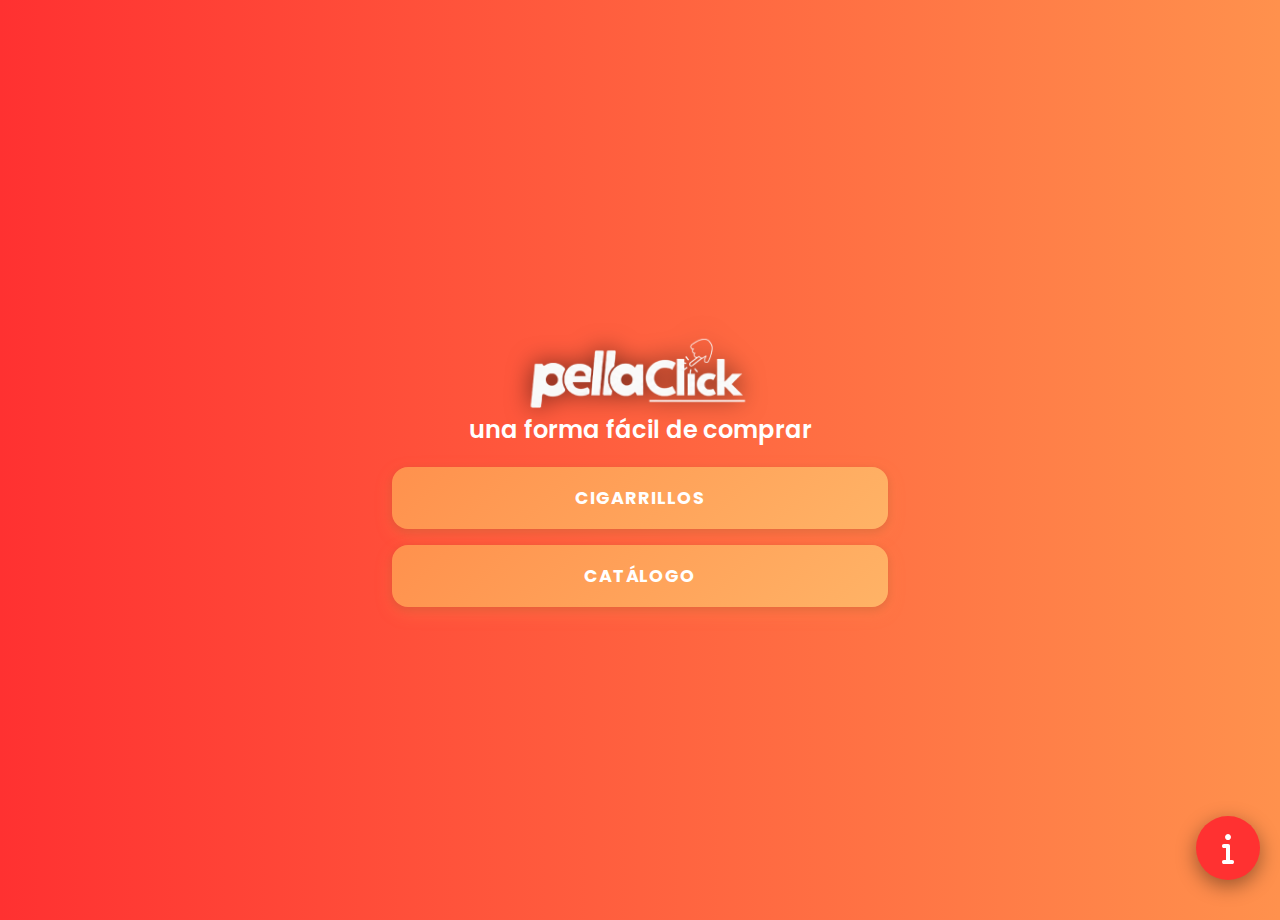
<file: index.html>
<!DOCTYPE html>
<html lang="en">
<head>
    <meta charset="UTF-8">
    <meta name="viewport" content="width=device-width, initial-scale=1.0">
    <link rel="shortcut icon" href="img/pellalogo.png" type="image/x-icon">
    <link rel="preconnect" href="https://fonts.googleapis.com"> 
    <link rel="preconnect" href="https://fonts.gstatic.com" crossorigin>
    <link href="https://fonts.googleapis.com/css2?family=Poppins:wght@400;600;700;800&display=swap" rel="stylesheet">
    <link href="https://fonts.googleapis.com/css2?family=League+Spartan:wght@400;600;700;800&display=swap" rel="stylesheet">
    <link href="https://fonts.googleapis.com/css2?family=Baloo+2:wght@800&display=swap" rel="stylesheet">
    <link rel="stylesheet" href="https://cdnjs.cloudflare.com/ajax/libs/font-awesome/6.6.0/css/all.min.css">
    <link rel="stylesheet" href="styles/styles.css" />
    <link rel="stylesheet" href="styles/animations.css">
    <link rel="stylesheet" href="styles/mediaconfg.css">
    <link rel="stylesheet" href="styles/onboarding.css">

        <!-- Google tag (gtag.js) -->
    <script async src="https://www.googletagmanager.com/gtag/js?id=G-P5KE5XME2V"></script>
    <script>
      window.dataLayer = window.dataLayer || [];
      function gtag(){dataLayer.push(arguments);}
      gtag('js', new Date());

      gtag('config', 'G-P5KE5XME2V');
    </script>
    <title>Pella Mayorista - PellaClick</title>
    <meta name="description" content="Pella Mayorista: catalogo digital">
</head>
<body>
  <header class="brand">
    <h1 class="site-title">Pella Mayorista</h1>
  </header>
    <div class="viewport"> 
    <main class="card" role="main">
      <header class="brand">
        <img src="img/pclogo.png" alt="Pella" class="logo">
        <p class="subtitle">una forma fácil de comprar</p>
      </header>

      <nav class="actions" aria-label="Selección de catálogo">
        <button class="btn" data-link="cigarrillos.html">CIGARRILLOS</button>
        <button class="btn" data-link="catalogocompleto.html">CATÁLOGO</button>
      </nav>
<!-- 
  <div id="popup" class="popup-overlay" aria-hidden="true">
  <div class="popup-content" role="dialog" aria-modal="true" aria-label="Canal de difusión">
    <button class="popup-close" type="button" aria-label="Cerrar" onclick="cerrarPopup()">&times;</button>

        <a class="popup-link"
          href="https://whatsapp.com/channel/0029Vb7idUpKWEKzM3QDqn1r"
          target="_blank"
          rel="noopener noreferrer"
          onclick="cerrarPopup()">
          <img src="img/canalPopUp.png" alt="Canal de difusión" />
        </a>
      </div>
    </div>
    </main>
  </div>
  -->
<!-- 
<div id="onboarding" class="onboard-overlay hidden" data-redirect="index.html">
  <div class="onboard-container">
    <div class="onboard-controls">
      <button id="prevBtn" class="hidden">Anterior</button>
      <button id="nextBtn">Siguiente</button>
      <button id="finishBtn" class="hidden">Finalizar</button>
    </div>
  </div>
</div>

<div id="onboard" class="ob hidden" aria-hidden="true">
  <div class="ob-wrap">
    <img id="ob-img" class="ob-img" src="" alt="Onboarding" />
    <div class="ob-cta">
      <label id="ob-18wrap" class="ob-18 hidden">
        <input id="ob-18" type="checkbox" />
        <span>Soy mayor de 18 años</span>
      </label>

      <button id="ob-next" class="ob-btn">Siguiente</button>
    </div>
  </div>
</div>
-->
  <div class="whatsapp-container">
    <div class="whatsapp-button" onclick="toggleWhatsappMenu()">
      <i class="fa-solid fa-info"></i>
    </div>
    <div class="whatsapp-menu" id="whatsapp-menu">
      <div class="whatsapp-title">PellaClick</div>
      <a href="#" onclick="resetOnboarding(); return false;">
        <i class="fa-solid fa-info"></i> Como usar
      </a>
    </div>
  </div>
    <script src="js/app.js" defer></script>
    <script src="js/onboarding.js"></script>
</body>
</html>
</file>
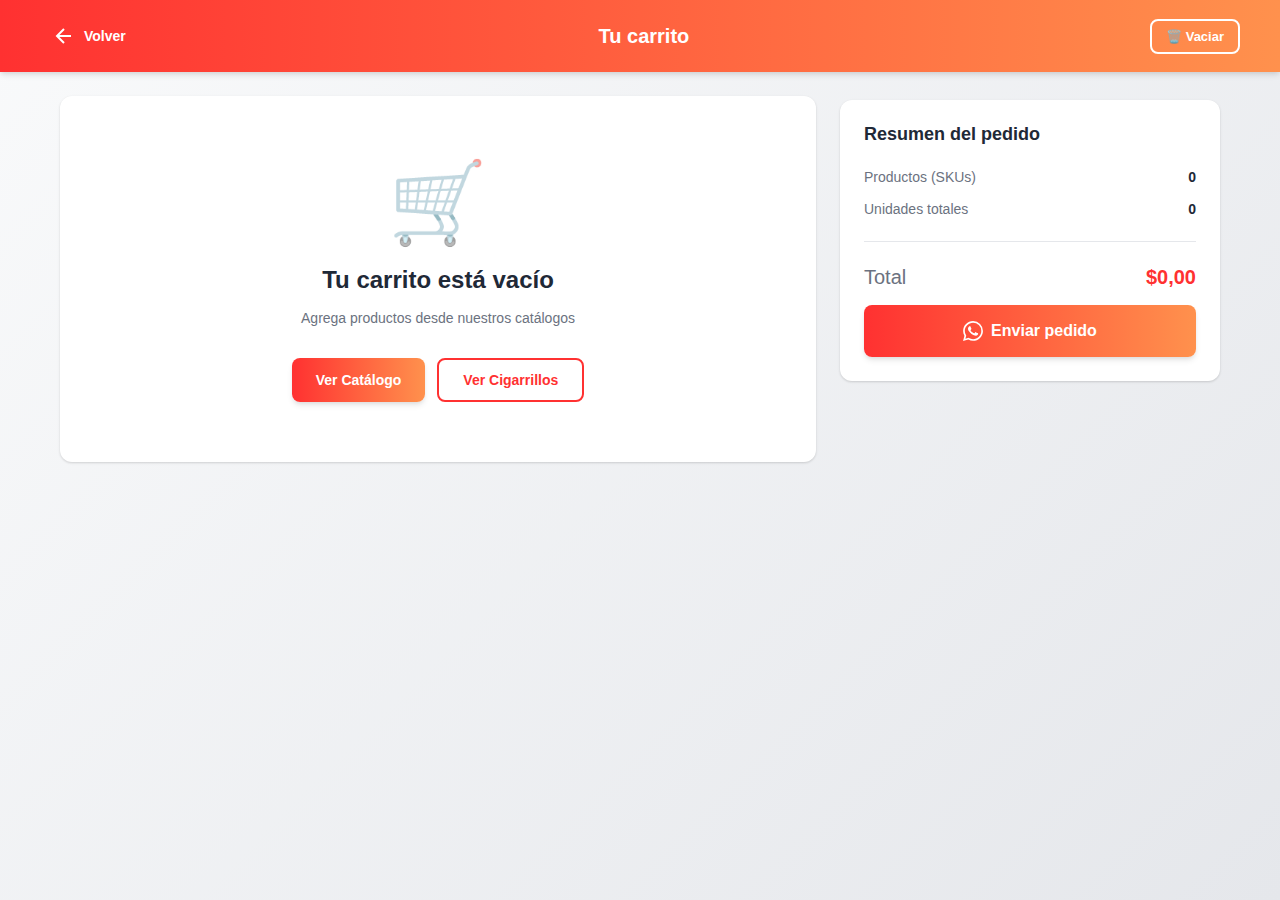
<file: cart.html>
<!DOCTYPE html>
<html lang="es">
<head>
  <meta charset="UTF-8">
  <meta name="viewport" content="width=device-width, initial-scale=1.0">
  <link rel="shortcut icon" href="img/pellalogo.png" type="image/x-icon">
  <link href="https://fonts.googleapis.com/css2?family=Poppins:wght@400;500;600;700;800&display=swap" rel="stylesheet">
  <link rel="stylesheet" href="styles/cart-page.css">
  <title>Tu Carrito - PellaClick</title>
</head>
<body>
  <!-- Header -->
  <header class="cart-header">
    <div class="header-content">
      <a href="javascript:history.back()" class="back-btn">
        <svg width="24" height="24" viewBox="0 0 24 24" fill="none" stroke="currentColor" stroke-width="2">
          <path d="M19 12H5M12 19l-7-7 7-7"/>
        </svg>
        Volver
      </a>
      <h1 class="header-title">Tu carrito</h1>
      <button id="clear-cart-btn" class="clear-btn">
        🗑️ Vaciar
      </button>
    </div>
  </header>

  <!-- Notificación de producto agregado -->
  <div id="product-added-notification" class="notification hidden">
    <div class="notification-content">
      <span class="notification-icon">✓</span>
      <div class="notification-text">
        <span class="notification-title">Producto agregado</span>
        <span id="notification-price" class="notification-price">$0.00</span>
      </div>
    </div>
  </div>

  <!-- Main Content -->
  <main class="cart-main">
    <div class="cart-container">
      
      <!-- Lista de productos -->
      <section class="cart-items-section">
        <div id="cart-items-list" class="cart-items-list">
          <!-- Se llena con JS -->
        </div>

        <!-- Estado vacío -->
        <div id="empty-state" class="empty-state hidden">
          <div class="empty-icon">🛒</div>
          <h2>Tu carrito está vacío</h2>
          <p>Agrega productos desde nuestros catálogos</p>
          <div class="empty-actions">
            <a href="catalogocompleto.html" class="btn-primary">Ver Catálogo</a>
            <a href="cigarrillos.html" class="btn-secondary">Ver Cigarrillos</a>
          </div>
        </div>
      </section>

      <!-- Resumen del pedido -->
      <aside class="cart-summary">
        <div class="summary-card">
          <h2 class="summary-title">Resumen del pedido</h2>
          
          <div class="summary-row">
            <span class="summary-label">Productos (SKUs)</span>
            <span id="summary-skus" class="summary-value">0</span>
          </div>
          
          <div class="summary-row">
            <span class="summary-label">Unidades totales</span>
            <span id="summary-units" class="summary-value">0</span>
          </div>

          <div class="summary-divider"></div>
          
          <div class="summary-row summary-total">
            <span class="summary-label">Total</span>
            <span id="summary-total" class="summary-value">$0,00</span>
          </div>

          <div id="minimum-warning" class="minimum-warning hidden">
            <svg width="20" height="20" viewBox="0 0 24 24" fill="none" stroke="currentColor" stroke-width="2">
              <circle cx="12" cy="12" r="10"/>
              <line x1="12" y1="8" x2="12" y2="12"/>
              <line x1="12" y1="16" x2="12.01" y2="16"/>
            </svg>
            <span>Mínimo de compra: <strong>$30.000</strong></span>
          </div>

          <button id="checkout-btn" class="btn-checkout">
            <svg width="20" height="20" viewBox="0 0 24 24" fill="currentColor">
              <path d="M17.472 14.382c-.297-.149-1.758-.867-2.03-.967-.273-.099-.471-.148-.67.15-.197.297-.767.966-.94 1.164-.173.199-.347.223-.644.075-.297-.15-1.255-.463-2.39-1.475-.883-.788-1.48-1.761-1.653-2.059-.173-.297-.018-.458.13-.606.134-.133.298-.347.446-.52.149-.174.198-.298.298-.497.099-.198.05-.371-.025-.52-.075-.149-.669-1.612-.916-2.207-.242-.579-.487-.5-.669-.51-.173-.008-.371-.01-.57-.01-.198 0-.52.074-.792.372-.272.297-1.04 1.016-1.04 2.479 0 1.462 1.065 2.875 1.213 3.074.149.198 2.096 3.2 5.077 4.487.709.306 1.262.489 1.694.625.712.227 1.36.195 1.871.118.571-.085 1.758-.719 2.006-1.413.248-.694.248-1.289.173-1.413-.074-.124-.272-.198-.57-.347m-5.421 7.403h-.004a9.87 9.87 0 01-5.031-1.378l-.361-.214-3.741.982.998-3.648-.235-.374a9.86 9.86 0 01-1.51-5.26c.001-5.45 4.436-9.884 9.888-9.884 2.64 0 5.122 1.03 6.988 2.898a9.825 9.825 0 012.893 6.994c-.003 5.45-4.437 9.884-9.885 9.884m8.413-18.297A11.815 11.815 0 0012.05 0C5.495 0 .16 5.335.157 11.892c0 2.096.547 4.142 1.588 5.945L.057 24l6.305-1.654a11.882 11.882 0 005.683 1.448h.005c6.554 0 11.89-5.335 11.893-11.893a11.821 11.821 0 00-3.48-8.413z"/>
            </svg>
            Enviar pedido
          </button>
        </div>
      </aside>

    </div>
  </main>

  <!-- Modal Seleccionar Vendedor -->
  <div id="seller-backdrop" class="seller-backdrop" aria-hidden="true"></div>
  <div id="seller-modal" class="seller-modal" role="dialog" aria-modal="true" aria-hidden="true">
    <div class="seller-card">
      <header class="seller-head">
        <h3>Selecciona tu vendedor</h3>
        <button id="seller-close" class="seller-close" aria-label="Cerrar">✕</button>
      </header>
      <div class="seller-body">
        <ul id="seller-list" class="seller-list"></ul>
      </div>
    </div>
  </div>

  <script src="js/cart-page.js" defer></script>
</body>
</html>
</file>
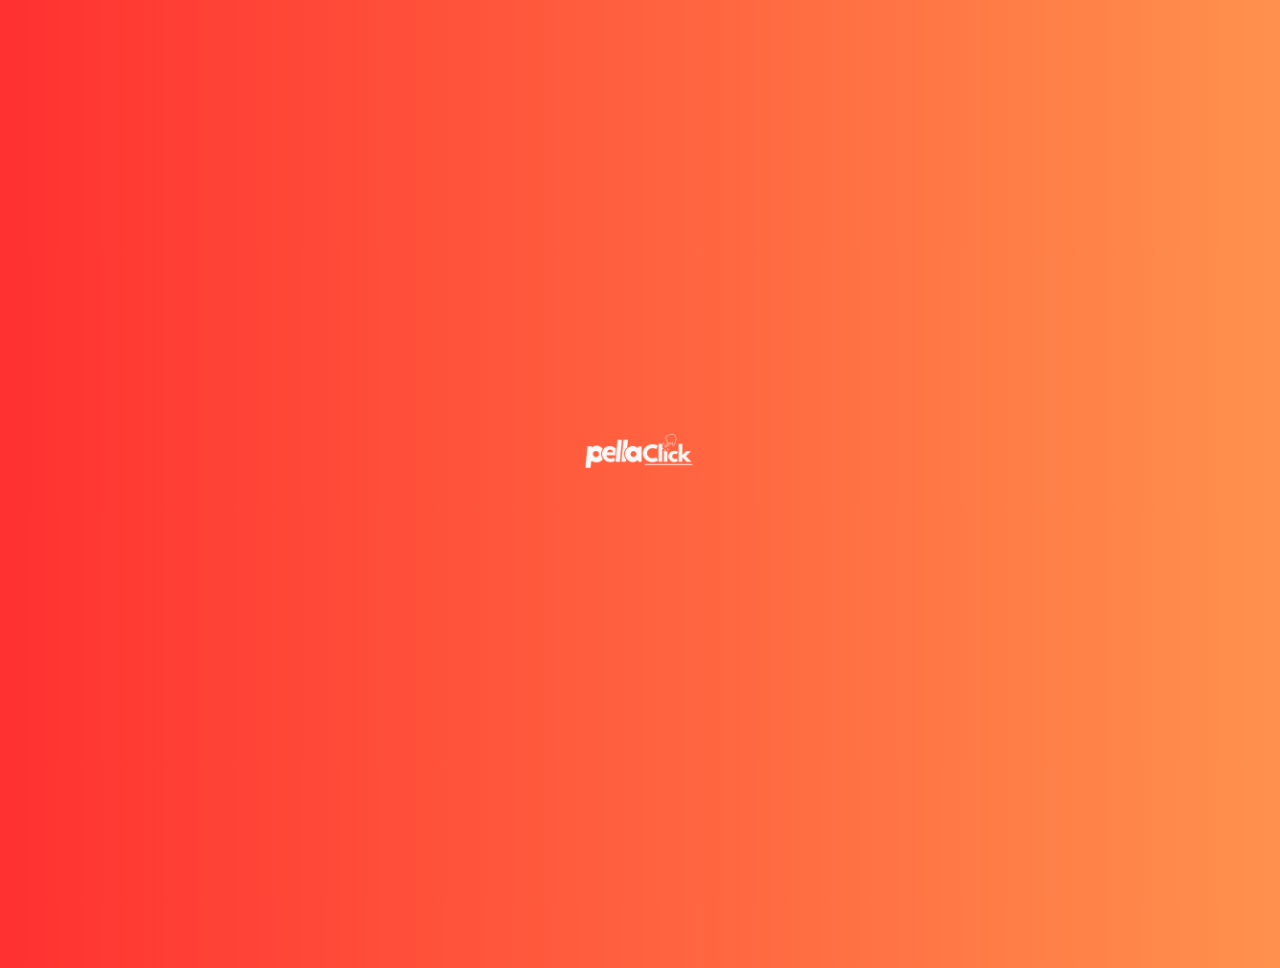
<file: catalogocompleto.html>
<!DOCTYPE html>
<html lang="en">
<head>
  <meta charset="UTF-8" />
  <meta name="viewport" content="width=device-width, initial-scale=1.0"/>
  <link rel="shortcut icon" href="img/pellalogo.png" type="image/x-icon">
  <link rel="stylesheet" href="styles/styles.css" />
  <link rel="stylesheet" href="styles/onboarding.css">
  <link rel="stylesheet" href="styles/cigarrillos.css">
  <link rel="stylesheet" href="styles/stylesV2.css"> <!-- ← AL FINAL -->
  <link href="https://fonts.googleapis.com/css2?family=Poppins:wght@400;600;700;800&display=swap" rel="stylesheet">
  <title>Catalogo 2025</title>
</head>
<body class="ofertas-page">
  <!-- Pantalla de transición -->
  <div id="transition" class="transition-screen">
    <img src="img/pclogo.png" alt="Logo" class="transition-logo" />
  </div>

  <header class="page-header">
    <a href="index.html" class="page-logo" aria-label="Volver a inicio">
      <img src="img/pclogo.png" alt="Pella" />
    </a>
  </header>

  <section class="toolbar" aria-label="Herramientas de catálogo">
    <div class="toolbar-row">
      <input id="search-box" class="search-box" type="search" placeholder="buscador" aria-label="Buscar productos" autocomplete="off">
      <button id="filters-btn" class="filters-btn" aria-haspopup="true" aria-expanded="false" aria-controls="filters-pop" title="Filtros">⋮</button>
    </div>
    <div id="filters-pop" class="filters-pop" hidden>
      <div class="cat-group">
        <span class="cat-title">Categorías</span>
        <div id="cats-wrap" class="chips"></div>
      </div>
    </div>
  </section>

  <button id="search-fab" class="search-fab" aria-label="Abrir buscador" hidden>
    <span class="ico">🔎</span>
  </button>

  <section id="catalogo" class="catalogo-grid"></section>

  <!-- FAB carrito -->
  <button id="cart-fab" class="cart-fab" aria-label="Ver carrito">
    <img src="img/carrito-de-compras.png" alt="" class="cart-icon">
    <span id="cart-count" class="cart-count">0</span>
  </button>

  <!-- Drawer carrito -->
  <aside id="cart-drawer" class="cart-drawer handfont" inert aria-hidden="true">
    <header class="cart-header">
      <i class="cart-ico left"></i>
      <h2>Carrito</h2>
      <i class="cart-ico right"></i>
      <button id="cart-close" class="cart-close" aria-label="Cerrar">✕</button>
    </header>

    <div class="cart-cols">
      <span>Productos</span>
      <span>Cantidad</span>
    </div>

    <div id="cart-items" class="cart-items"></div>

    <footer class="cart-footer">
      <div class="totals">
        <div class="tot-line">
          <span>Productos (SKUs)</span>
          <strong id="total-qty">0</strong>
        </div>
        <div class="tot-line">
          <span>Unidades</span>
          <strong id="total-count">0</strong>
        </div>
        <div class="tot-line">
          <span>Total</span>
          <strong id="cart-total">$0,00</strong>
        </div>
      </div>

      <button id="cart-whatsapp" class="wa-btn" type="button">
        <span class="wa-ico"></span>
        Enviar pedido
      </button>
    </footer>
  </aside>
  <div id="cart-backdrop" class="cart-backdrop" aria-hidden="true"></div>

  <!-- JS -->
  <script src="js/cartGlobal.js" defer></script>
  <script src="js/ofertasapi.js" defer></script>

  <!-- Modal Seleccionar Vendedor -->
  <div id="seller-backdrop" class="seller-backdrop" aria-hidden="true"></div>
  <div id="seller-modal" class="seller-modal" role="dialog" aria-modal="true" aria-labelledby="seller-title" aria-hidden="true">
    <div class="seller-card">
      <header class="seller-head">
        <h3 id="seller-title">Seleccionar vendedor</h3>
        <button id="seller-close" class="seller-close" aria-label="Cerrar">✕</button>
      </header>
      <div class="seller-body">
        <ul id="seller-list" class="seller-list"></ul>
      </div>
    </div>
  </div>
</body>
</html>

<!-- Modal Seleccionar Productos del Combo -->
<div id="combo-selector-backdrop" class="seller-backdrop" aria-hidden="true"></div>
<div id="combo-selector-modal" class="seller-modal" role="dialog" aria-modal="true" aria-labelledby="combo-selector-title" aria-hidden="true">
  <div class="seller-card">
    <header class="seller-head">
      <h3 id="combo-selector-title">Selecciona tus productos</h3>
      <button id="combo-selector-close" class="seller-close" aria-label="Cerrar">✕</button>
    </header>
    <div class="seller-body">
      <p id="combo-selector-subtitle" style="margin-bottom: 15px; color: #666; font-size: 14px;"></p>
      <div id="combo-options-list"></div>
    </div>
    <footer style="padding: 15px; border-top: 1px solid #eee;">
      <button id="combo-confirm-btn" class="btn" style="width: 100%; background: #fbbf24; color: #0a0f1c;">
        Agregar al carrito
      </button>
    </footer>
  </div>
</div>
</file>
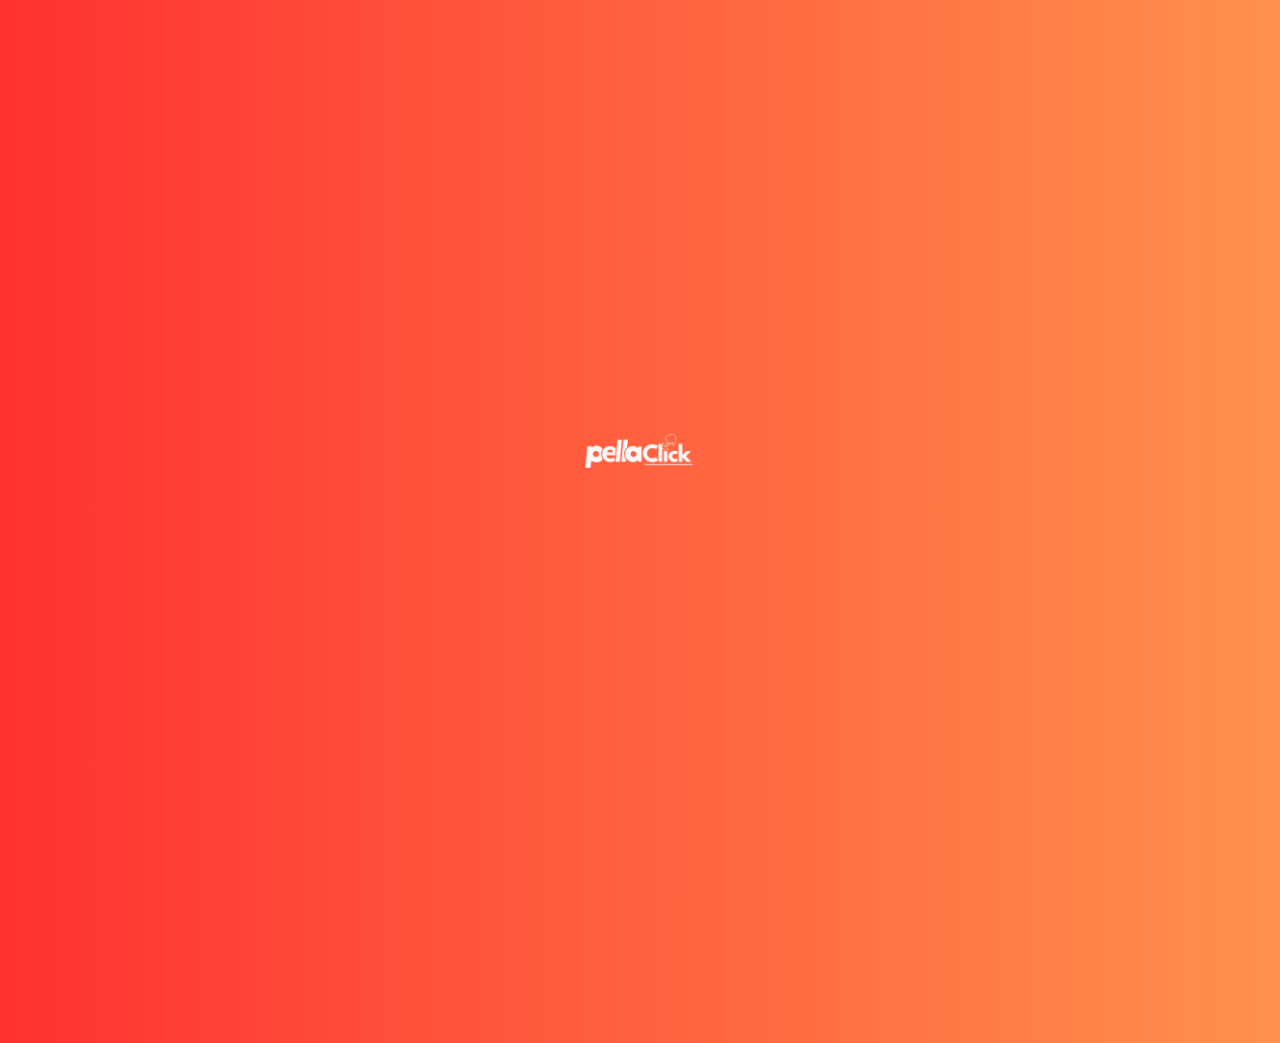
<file: cigarrillos.html>
<!DOCTYPE html>
<html lang="en">
<head>
    <meta charset="UTF-8">
    <meta name="viewport" content="width=device-width, initial-scale=1.0">
    <link rel="shortcut icon" href="img/pellalogo.png" type="image/x-icon">
    <link rel="stylesheet" href="styles/styles.css" />
    <link rel="stylesheet" href="styles/cigarrillos.css">
    <link rel="stylesheet" href="styles/stylesV2.css">
    <link rel="stylesheet" href="styles/onboarding.css">
    <link rel="stylesheet" href="styles/search-categories-unified.css">
    <link href="https://fonts.googleapis.com/css2?family=Poppins:wght@400;600;700;800&display=swap" rel="stylesheet">
    <!-- Google tag (gtag.js) -->
    <script async src="https://www.googletagmanager.com/gtag/js?id=G-GHVNK5Q675"></script>
    <script>
      window.dataLayer = window.dataLayer || [];
      function gtag(){dataLayer.push(arguments);}
      gtag('js', new Date());

      gtag('config', 'G-GHVNK5Q675');
    </script>
    
    <title>Cigarrillos</title>
</head>
<body>
  
  <div id="transition" class="transition-screen">
    <img src="img/pclogo.png" alt="Logo" class="transition-logo" />
  </div>

  <header class="page-header">
      <a href="index.html" class="page-logo" aria-label="Volver a inicio">
        <img src="img/pclogo.png" alt="Pella" />
      </a>
  </header>

  <!-- Buscador y Categorías Unificadas -->
  <section class="search-section">
    <!-- Buscador -->
    <div class="search-container">
      <div class="search-input-wrapper">
        <svg class="search-icon" width="20" height="20" viewBox="0 0 24 24" fill="none" stroke="currentColor" stroke-width="2">
          <circle cx="11" cy="11" r="8"/>
          <path d="m21 21-4.35-4.35"/>
        </svg>
        <input 
          id="search-box" 
          class="search-input" 
          type="search" 
          placeholder="Buscar productos" 
          aria-label="Buscar productos" 
          autocomplete="off">
      </div>
    </div>

    <!-- Categorías (scroll horizontal) -->
    <div class="categories-container">
      <div id="cats-wrap" class="categories-scroll">
        <!-- Las categorías se llenan por JS -->
      </div>
    </div>
  </section>

  <section id="flipbook" class="flipbook" aria-label="Catálogo Cigarrillos">
    <div class="swipe-indicator left"></div>
    <div class="swipe-indicator right"></div>
  </section>

  <!-- FAB carrito -->
  <button id="cart-fab" class="cart-fab" aria-label="Ver carrito">
    <img src="img/carrito-de-compras.png" alt="" class="cart-icon">
    <span id="cart-count" class="cart-count">0</span>
  </button>

  <!-- JS -->
  <script src="js/search-categories-unified.js" defer></script>
  <script src="js/cartGlobal.js" defer></script>
  <script src="js/cigarrillosapi.js" defer></script>

  <!-- Redirección al nuevo carrito -->
  <script>
    document.addEventListener('DOMContentLoaded', () => {
      document.getElementById('cart-fab')?.addEventListener('click', () => {
        window.location.href = 'cart.html';
      });
    });
  </script>  <!-- Modal Seleccionar Vendedor -->
<div id="seller-backdrop" class="seller-backdrop" aria-hidden="true"></div>
<div id="seller-modal" class="seller-modal" role="dialog" aria-modal="true" aria-labelledby="seller-title" aria-hidden="true">
  <div class="seller-card">
    <header class="seller-head">
      <h3 id="seller-title">Seleccionar vendedor</h3>
      <button id="seller-close" class="seller-close" aria-label="Cerrar">✕</button>
    </header>

    <div class="seller-body">
      <!-- Se rellena por JS -->
      <ul id="seller-list" class="seller-list"></ul>
    </div>

    
  </div>
</div>

</body>
</html>
</file>
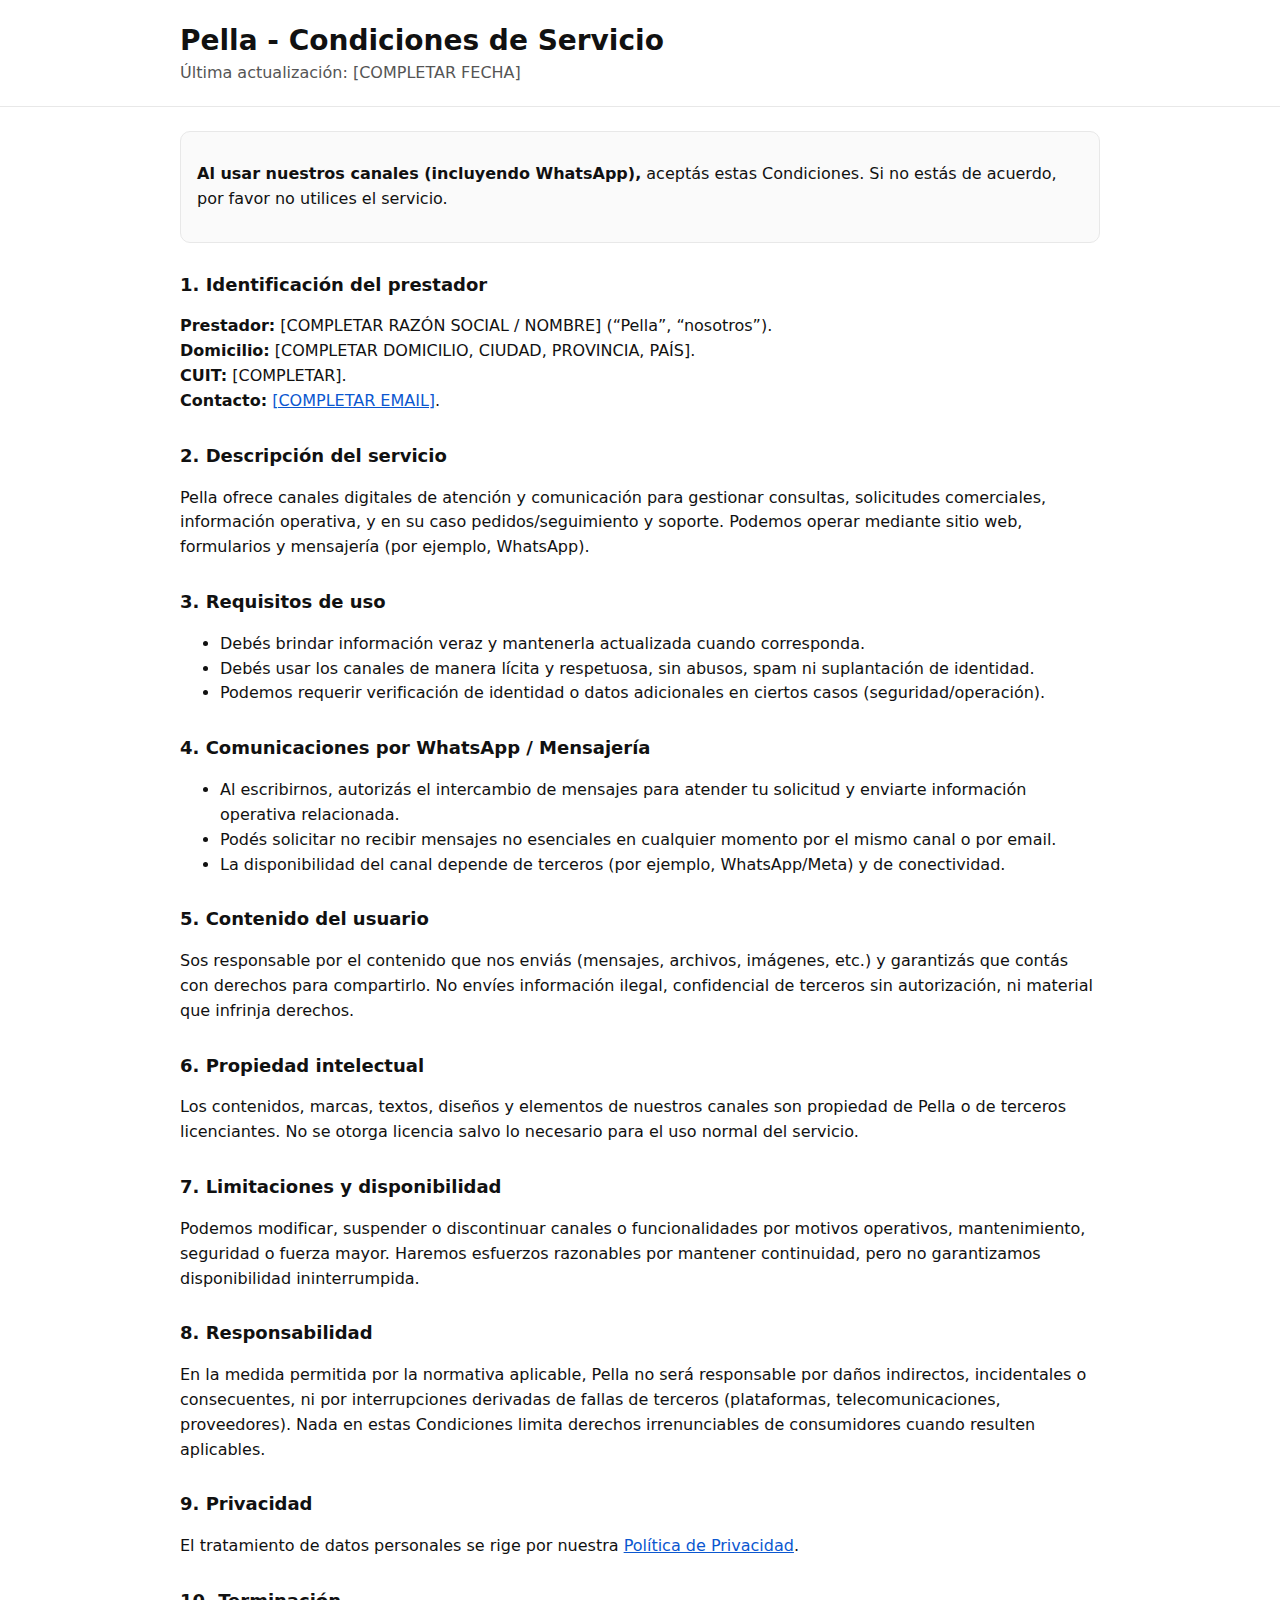
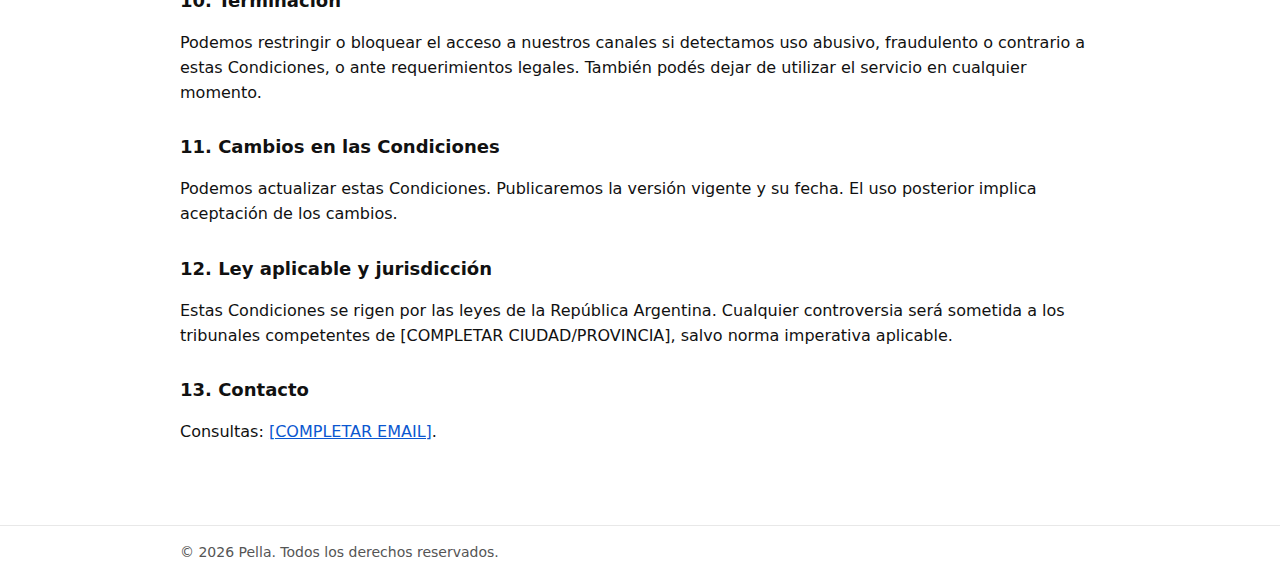
<file: condiciones-de-servicio.html>
<!doctype html>
<html lang="es-AR">
<head>
  <meta charset="utf-8" />
  <meta name="viewport" content="width=device-width,initial-scale=1" />
  <title>Pella - Condiciones de Servicio</title>
  <meta name="robots" content="index,follow" />
  <style>
    :root { --max: 920px; --fg:#111; --muted:#555; --bg:#fff; --border:#e8e8e8; }
    body { margin:0; font-family: system-ui, -apple-system, Segoe UI, Roboto, Arial, sans-serif; color:var(--fg); background:var(--bg); }
    header { border-bottom:1px solid var(--border); padding: 24px 16px; }
    main { max-width: var(--max); margin: 0 auto; padding: 24px 16px 64px; line-height: 1.55; }
    h1 { margin:0 0 6px; font-size: 28px; }
    h2 { margin-top: 28px; font-size: 18px; }
    .muted { color: var(--muted); }
    .box { border:1px solid var(--border); border-radius: 10px; padding: 14px 16px; background:#fafafa; }
    a { color:#0b57d0; }
    footer { border-top:1px solid var(--border); padding: 18px 16px; }
    footer .wrap { max-width: var(--max); margin:0 auto; color:var(--muted); font-size: 14px; }
  </style>
</head>
<body>
  <header>
    <div style="max-width:920px;margin:0 auto;">
      <h1>Pella - Condiciones de Servicio</h1>
      <div class="muted">Última actualización: [COMPLETAR FECHA]</div>
    </div>
  </header>

  <main>
    <div class="box">
      <p><strong>Al usar nuestros canales (incluyendo WhatsApp),</strong> aceptás estas Condiciones. Si no estás de acuerdo, por favor no utilices el servicio.</p>
    </div>

    <h2>1. Identificación del prestador</h2>
    <p>
      <strong>Prestador:</strong> [COMPLETAR RAZÓN SOCIAL / NOMBRE] (“Pella”, “nosotros”).<br/>
      <strong>Domicilio:</strong> [COMPLETAR DOMICILIO, CIUDAD, PROVINCIA, PAÍS].<br/>
      <strong>CUIT:</strong> [COMPLETAR].<br/>
      <strong>Contacto:</strong> <a href="mailto:[COMPLETAR EMAIL]">[COMPLETAR EMAIL]</a>.
    </p>

    <h2>2. Descripción del servicio</h2>
    <p>
      Pella ofrece canales digitales de atención y comunicación para gestionar consultas, solicitudes comerciales,
      información operativa, y en su caso pedidos/seguimiento y soporte.
      Podemos operar mediante sitio web, formularios y mensajería (por ejemplo, WhatsApp).
    </p>

    <h2>3. Requisitos de uso</h2>
    <ul>
      <li>Debés brindar información veraz y mantenerla actualizada cuando corresponda.</li>
      <li>Debés usar los canales de manera lícita y respetuosa, sin abusos, spam ni suplantación de identidad.</li>
      <li>Podemos requerir verificación de identidad o datos adicionales en ciertos casos (seguridad/operación).</li>
    </ul>

    <h2>4. Comunicaciones por WhatsApp / Mensajería</h2>
    <ul>
      <li>Al escribirnos, autorizás el intercambio de mensajes para atender tu solicitud y enviarte información operativa relacionada.</li>
      <li>Podés solicitar no recibir mensajes no esenciales en cualquier momento por el mismo canal o por email.</li>
      <li>La disponibilidad del canal depende de terceros (por ejemplo, WhatsApp/Meta) y de conectividad.</li>
    </ul>

    <h2>5. Contenido del usuario</h2>
    <p>
      Sos responsable por el contenido que nos enviás (mensajes, archivos, imágenes, etc.) y garantizás que contás con derechos
      para compartirlo. No envíes información ilegal, confidencial de terceros sin autorización, ni material que infrinja derechos.
    </p>

    <h2>6. Propiedad intelectual</h2>
    <p>
      Los contenidos, marcas, textos, diseños y elementos de nuestros canales son propiedad de Pella o de terceros licenciantes.
      No se otorga licencia salvo lo necesario para el uso normal del servicio.
    </p>

    <h2>7. Limitaciones y disponibilidad</h2>
    <p>
      Podemos modificar, suspender o discontinuar canales o funcionalidades por motivos operativos, mantenimiento, seguridad o fuerza mayor.
      Haremos esfuerzos razonables por mantener continuidad, pero no garantizamos disponibilidad ininterrumpida.
    </p>

    <h2>8. Responsabilidad</h2>
    <p>
      En la medida permitida por la normativa aplicable, Pella no será responsable por daños indirectos, incidentales o consecuentes,
      ni por interrupciones derivadas de fallas de terceros (plataformas, telecomunicaciones, proveedores).
      Nada en estas Condiciones limita derechos irrenunciables de consumidores cuando resulten aplicables.
    </p>

    <h2>9. Privacidad</h2>
    <p>
      El tratamiento de datos personales se rige por nuestra
      <a href="[LINK A TU POLÍTICA DE PRIVACIDAD]">Política de Privacidad</a>.
    </p>

    <h2>10. Terminación</h2>
    <p>
      Podemos restringir o bloquear el acceso a nuestros canales si detectamos uso abusivo, fraudulento o contrario a estas Condiciones,
      o ante requerimientos legales. También podés dejar de utilizar el servicio en cualquier momento.
    </p>

    <h2>11. Cambios en las Condiciones</h2>
    <p>
      Podemos actualizar estas Condiciones. Publicaremos la versión vigente y su fecha. El uso posterior implica aceptación de los cambios.
    </p>

    <h2>12. Ley aplicable y jurisdicción</h2>
    <p>
      Estas Condiciones se rigen por las leyes de la República Argentina.
      Cualquier controversia será sometida a los tribunales competentes de [COMPLETAR CIUDAD/PROVINCIA], salvo norma imperativa aplicable.
    </p>

    <h2>13. Contacto</h2>
    <p>
      Consultas: <a href="mailto:[COMPLETAR EMAIL]">[COMPLETAR EMAIL]</a>.
    </p>
  </main>

  <footer>
    <div class="wrap">
      © <span id="y"></span> Pella. Todos los derechos reservados.
    </div>
  </footer>

  <script>
    document.getElementById("y").textContent = new Date().getFullYear();
  </script>
</body>
</html>
</file>
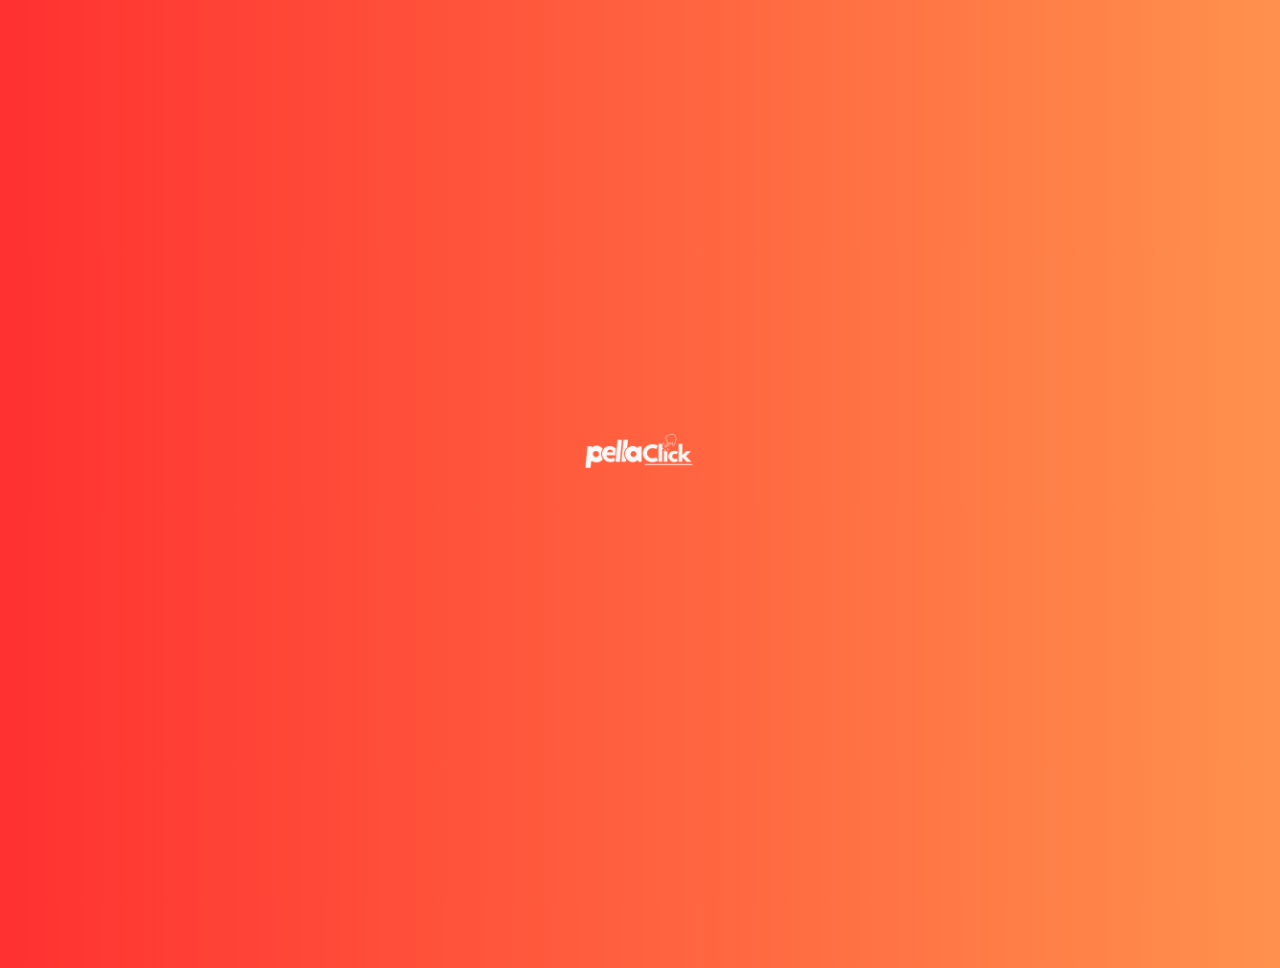
<file: ofertas.html>
<!DOCTYPE html>
<html lang="en">
<head>
    <meta charset="UTF-8">
    <meta name="viewport" content="width=device-width, initial-scale=1.0">
    <link rel="shortcut icon" href="img/pellalogo.png" type="image/x-icon">
    <link rel="stylesheet" href="styles/styles.css" />
    <link rel="stylesheet" href="styles/cigarrillos.css">
    <link rel="stylesheet" href="styles/stylesV2.css">
    <link rel="stylesheet" href="styles/onboarding.css">
    <link href="https://fonts.googleapis.com/css2?family=Montserrat:wght@400;600;700;800&display=swap" rel="stylesheet">
    <!-- Google tag (gtag.js) -->
    <script async src="https://www.googletagmanager.com/gtag/js?id=G-6D5G878C4X"></script>
    <script>
      window.dataLayer = window.dataLayer || [];
      function gtag(){dataLayer.push(arguments);}
      gtag('js', new Date());

      gtag('config', 'G-6D5G878C4X');
    </script>
    
    <title>Ofertas</title>
</head>
<body class="ofertas-page">
<!-- Pantalla de transición -->
  <div id="transition" class="transition-screen">
    <img src="img/pclogo.png" alt="Logo" class="transition-logo" />
  </div>

  <header class="page-header">
      <a href="index.html" class="page-logo" aria-label="Volver a inicio">
        <img src="img/pclogo.png" alt="Pella" />
      </a>
  </header>

  <section class="toolbar" aria-label="Herramientas de catálogo">
  <div class="toolbar-row">
    <input id="search-box" class="search-box" type="search" placeholder="buscador" aria-label="Buscar productos" autocomplete="off">
    <button id="filters-btn" class="filters-btn" aria-haspopup="true" aria-expanded="false" aria-controls="filters-pop" title="Filtros">⋮</button>
  </div>

  <div id="filters-pop" class="filters-pop" hidden>
    <div class="cat-group">
      <span class="cat-title">Categorías</span>
      <div id="cats-wrap" class="chips"></div>
    </div>
  </div>
</section>

<button id="search-fab" class="search-fab" aria-label="Abrir buscador" hidden>
  <span class="ico">🔎</span>
</button>

<section id="catalogo" class="catalogo-grid"></section>

  <!-- FAB carrito -->
  <button id="cart-fab" class="cart-fab" aria-label="Ver carrito">
    <img src="img/carrito-de-compras.png" alt="" class="cart-icon">
    <span id="cart-count" class="cart-count">0</span>
  </button>

  <!-- Drawer carrito -->
<aside id="cart-drawer" class="cart-drawer handfont" inert aria-hidden="true">
  <header class="cart-header">
    <i class="cart-ico left"></i>
    <h2>Carrito</h2>
    <i class="cart-ico right"></i>
    <button id="cart-close" class="cart-close" aria-label="Cerrar">✕</button>
  </header>

  <!-- Encabezado de columnas -->
  <div class="cart-cols">
    <span>Productos</span>
    <span>Cantidad</span>
  </div>

  <div id="cart-items" class="cart-items"></div>

<footer class="cart-footer">
  <div class="totals">
    <div class="tot-line">
      <span>Productos (SKUs)</span>
      <strong id="total-qty">0</strong>
    </div>
    <div class="tot-line">
      <span>Unidades</span>
      <strong id="total-count">0</strong>
    </div>
    <div class="tot-line">
      <span>Total</span>
      <strong id="cart-total">$0,00</strong>
    </div>
  </div>

  <button id="cart-whatsapp" class="wa-btn" type="button">
    <span class="wa-ico"></span>
    Enviar pedido
  </button>
</footer>
</aside>
  <div id="cart-backdrop" class="cart-backdrop" aria-hidden="true"></div>

  <!-- JS -->
  <script src="js/cartOfertas.js" defer></script>
      <script type="module" src="js/ofertasapi.js"></script>
  <script src="js/ofertas.js" defer></script>

  <!-- Modal Seleccionar Vendedor -->
<div id="seller-backdrop" class="seller-backdrop" aria-hidden="true"></div>
<div id="seller-modal" class="seller-modal" role="dialog" aria-modal="true" aria-labelledby="seller-title" aria-hidden="true">
  <div class="seller-card">
    <header class="seller-head">
      <h3 id="seller-title">Seleccionar vendedor</h3>
      <button id="seller-close" class="seller-close" aria-label="Cerrar">✕</button>
    </header>

    <div class="seller-body">
      <!-- Se rellena por JS -->
      <ul id="seller-list" class="seller-list"></ul>
    </div>

    
  </div>
</div>

</body>
</html>
</file>
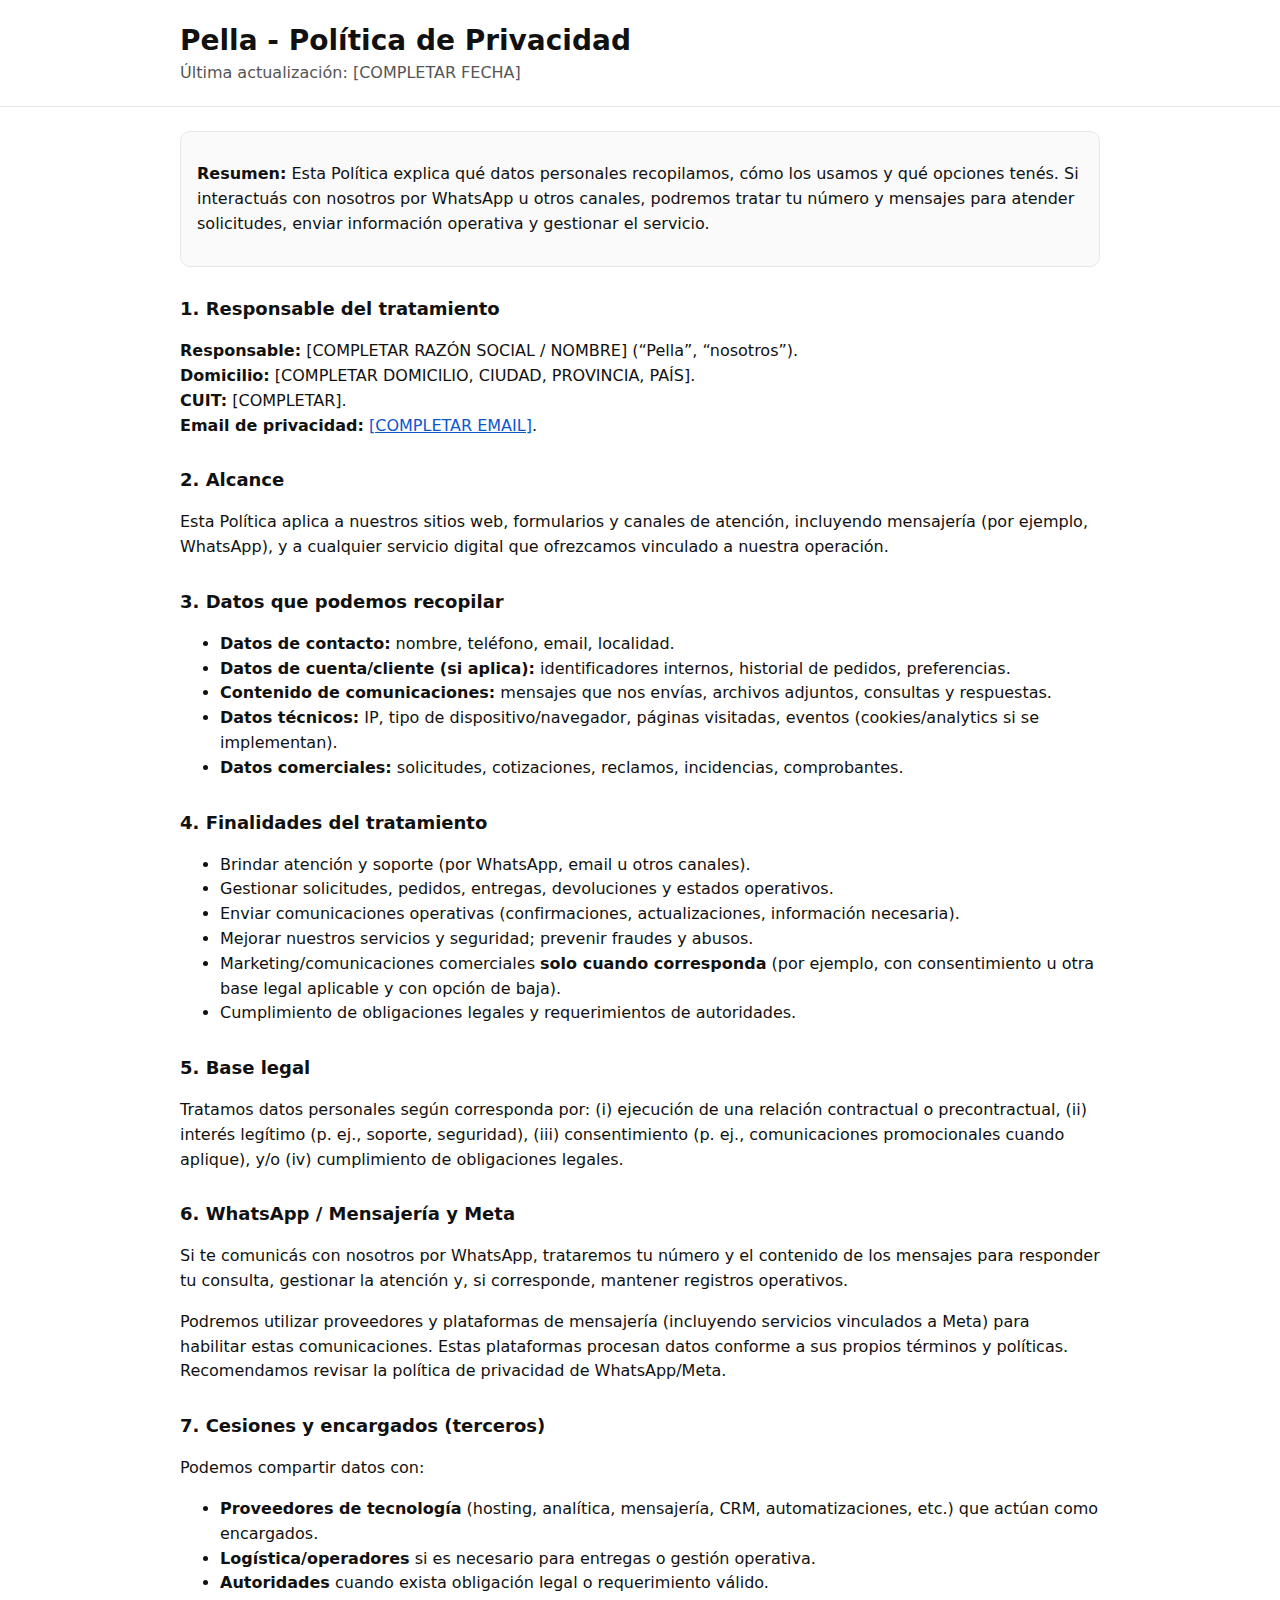
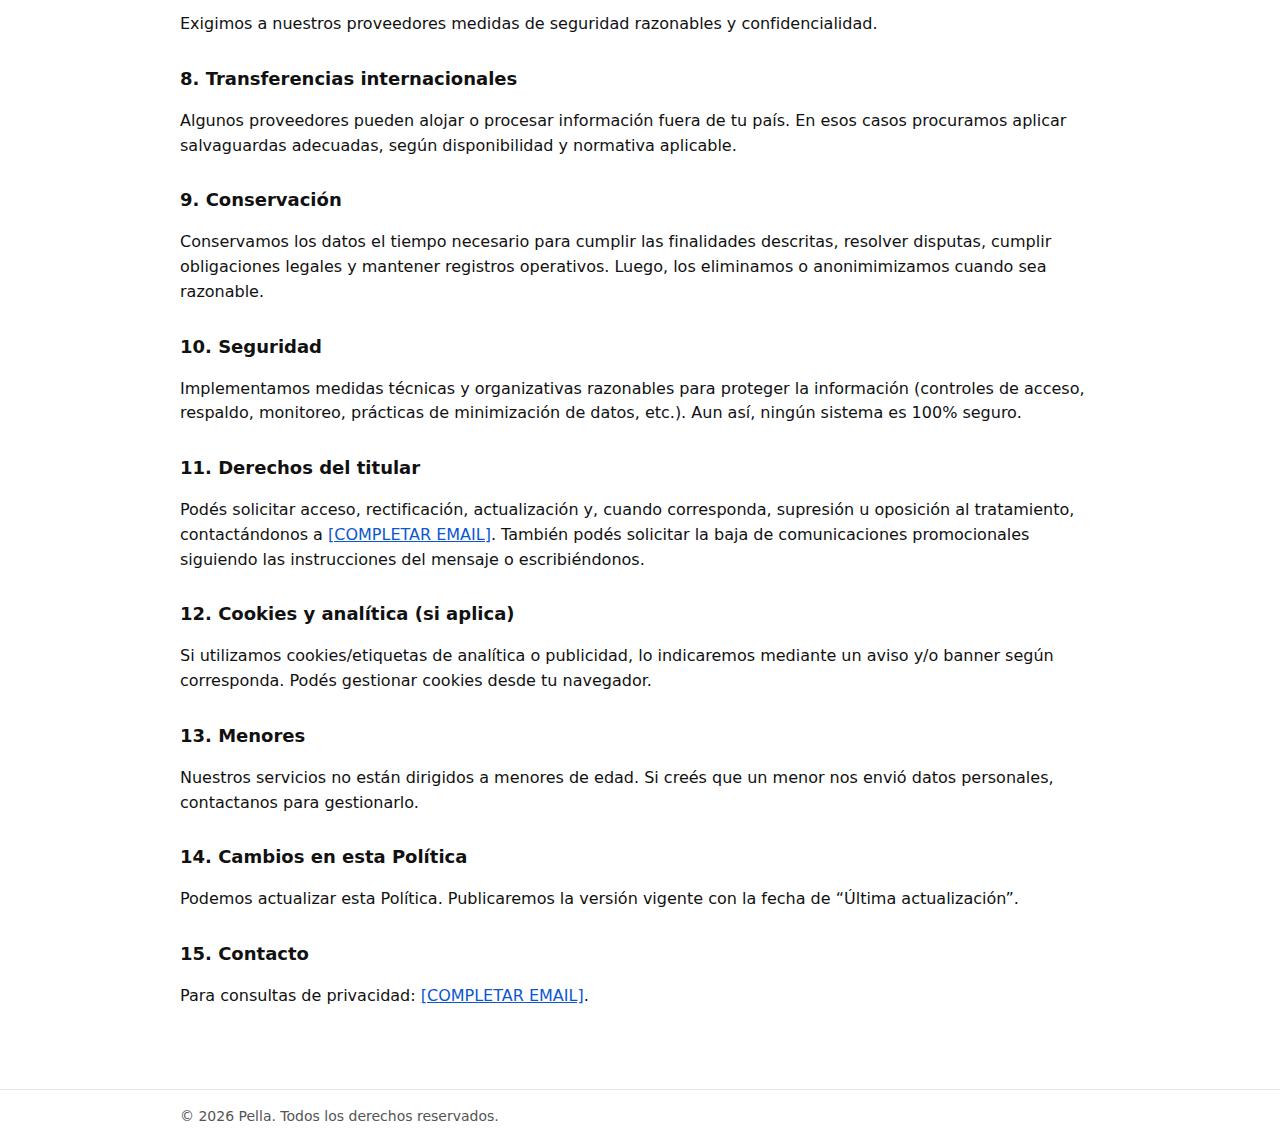
<file: politica-privacidad.html>
<!doctype html>
<html lang="es-AR">
<head>
  <meta charset="utf-8" />
  <meta name="viewport" content="width=device-width,initial-scale=1" />
  <title>Pella - Política de Privacidad</title>
  <meta name="robots" content="index,follow" />
  <style>
    :root { --max: 920px; --fg:#111; --muted:#555; --bg:#fff; --border:#e8e8e8; }
    body { margin:0; font-family: system-ui, -apple-system, Segoe UI, Roboto, Arial, sans-serif; color:var(--fg); background:var(--bg); }
    header { border-bottom:1px solid var(--border); padding: 24px 16px; }
    main { max-width: var(--max); margin: 0 auto; padding: 24px 16px 64px; line-height: 1.55; }
    h1 { margin:0 0 6px; font-size: 28px; }
    h2 { margin-top: 28px; font-size: 18px; }
    p, li { color: var(--fg); }
    .muted { color: var(--muted); }
    .box { border:1px solid var(--border); border-radius: 10px; padding: 14px 16px; background:#fafafa; }
    a { color:#0b57d0; }
    footer { border-top:1px solid var(--border); padding: 18px 16px; }
    footer .wrap { max-width: var(--max); margin:0 auto; color:var(--muted); font-size: 14px; }
  </style>
</head>
<body>
  <header>
    <div style="max-width:920px;margin:0 auto;">
      <h1>Pella - Política de Privacidad</h1>
      <div class="muted">Última actualización: [COMPLETAR FECHA]</div>
    </div>
  </header>

  <main>
    <div class="box">
      <p><strong>Resumen:</strong> Esta Política explica qué datos personales recopilamos, cómo los usamos y qué opciones tenés.
      Si interactuás con nosotros por WhatsApp u otros canales, podremos tratar tu número y mensajes para atender solicitudes, enviar información operativa y gestionar el servicio.</p>
    </div>

    <h2>1. Responsable del tratamiento</h2>
    <p>
      <strong>Responsable:</strong> [COMPLETAR RAZÓN SOCIAL / NOMBRE] (“Pella”, “nosotros”).<br/>
      <strong>Domicilio:</strong> [COMPLETAR DOMICILIO, CIUDAD, PROVINCIA, PAÍS].<br/>
      <strong>CUIT:</strong> [COMPLETAR].<br/>
      <strong>Email de privacidad:</strong> <a href="mailto:[COMPLETAR EMAIL]">[COMPLETAR EMAIL]</a>.
    </p>

    <h2>2. Alcance</h2>
    <p>
      Esta Política aplica a nuestros sitios web, formularios y canales de atención, incluyendo mensajería (por ejemplo, WhatsApp),
      y a cualquier servicio digital que ofrezcamos vinculado a nuestra operación.
    </p>

    <h2>3. Datos que podemos recopilar</h2>
    <ul>
      <li><strong>Datos de contacto:</strong> nombre, teléfono, email, localidad.</li>
      <li><strong>Datos de cuenta/cliente (si aplica):</strong> identificadores internos, historial de pedidos, preferencias.</li>
      <li><strong>Contenido de comunicaciones:</strong> mensajes que nos envías, archivos adjuntos, consultas y respuestas.</li>
      <li><strong>Datos técnicos:</strong> IP, tipo de dispositivo/navegador, páginas visitadas, eventos (cookies/analytics si se implementan).</li>
      <li><strong>Datos comerciales:</strong> solicitudes, cotizaciones, reclamos, incidencias, comprobantes.</li>
    </ul>

    <h2>4. Finalidades del tratamiento</h2>
    <ul>
      <li>Brindar atención y soporte (por WhatsApp, email u otros canales).</li>
      <li>Gestionar solicitudes, pedidos, entregas, devoluciones y estados operativos.</li>
      <li>Enviar comunicaciones operativas (confirmaciones, actualizaciones, información necesaria).</li>
      <li>Mejorar nuestros servicios y seguridad; prevenir fraudes y abusos.</li>
      <li>Marketing/comunicaciones comerciales <strong>solo cuando corresponda</strong> (por ejemplo, con consentimiento u otra base legal aplicable y con opción de baja).</li>
      <li>Cumplimiento de obligaciones legales y requerimientos de autoridades.</li>
    </ul>

    <h2>5. Base legal</h2>
    <p>
      Tratamos datos personales según corresponda por:
      (i) ejecución de una relación contractual o precontractual,
      (ii) interés legítimo (p. ej., soporte, seguridad),
      (iii) consentimiento (p. ej., comunicaciones promocionales cuando aplique),
      y/o (iv) cumplimiento de obligaciones legales.
    </p>

    <h2>6. WhatsApp / Mensajería y Meta</h2>
    <p>
      Si te comunicás con nosotros por WhatsApp, trataremos tu número y el contenido de los mensajes para responder tu consulta,
      gestionar la atención y, si corresponde, mantener registros operativos.
    </p>
    <p>
      Podremos utilizar proveedores y plataformas de mensajería (incluyendo servicios vinculados a Meta) para habilitar estas comunicaciones.
      Estas plataformas procesan datos conforme a sus propios términos y políticas. Recomendamos revisar la política de privacidad de WhatsApp/Meta.
    </p>

    <h2>7. Cesiones y encargados (terceros)</h2>
    <p>Podemos compartir datos con:</p>
    <ul>
      <li><strong>Proveedores de tecnología</strong> (hosting, analítica, mensajería, CRM, automatizaciones, etc.) que actúan como encargados.</li>
      <li><strong>Logística/operadores</strong> si es necesario para entregas o gestión operativa.</li>
      <li><strong>Autoridades</strong> cuando exista obligación legal o requerimiento válido.</li>
    </ul>
    <p>Exigimos a nuestros proveedores medidas de seguridad razonables y confidencialidad.</p>

    <h2>8. Transferencias internacionales</h2>
    <p>
      Algunos proveedores pueden alojar o procesar información fuera de tu país. En esos casos procuramos aplicar salvaguardas adecuadas,
      según disponibilidad y normativa aplicable.
    </p>

    <h2>9. Conservación</h2>
    <p>
      Conservamos los datos el tiempo necesario para cumplir las finalidades descritas, resolver disputas, cumplir obligaciones legales
      y mantener registros operativos. Luego, los eliminamos o anonimimizamos cuando sea razonable.
    </p>

    <h2>10. Seguridad</h2>
    <p>
      Implementamos medidas técnicas y organizativas razonables para proteger la información (controles de acceso, respaldo, monitoreo,
      prácticas de minimización de datos, etc.). Aun así, ningún sistema es 100% seguro.
    </p>

    <h2>11. Derechos del titular</h2>
    <p>
      Podés solicitar acceso, rectificación, actualización y, cuando corresponda, supresión u oposición al tratamiento,
      contactándonos a <a href="mailto:[COMPLETAR EMAIL]">[COMPLETAR EMAIL]</a>.
      También podés solicitar la baja de comunicaciones promocionales siguiendo las instrucciones del mensaje o escribiéndonos.
    </p>

    <h2>12. Cookies y analítica (si aplica)</h2>
    <p>
      Si utilizamos cookies/etiquetas de analítica o publicidad, lo indicaremos mediante un aviso y/o banner según corresponda.
      Podés gestionar cookies desde tu navegador.
    </p>

    <h2>13. Menores</h2>
    <p>
      Nuestros servicios no están dirigidos a menores de edad. Si creés que un menor nos envió datos personales, contactanos para gestionarlo.
    </p>

    <h2>14. Cambios en esta Política</h2>
    <p>
      Podemos actualizar esta Política. Publicaremos la versión vigente con la fecha de “Última actualización”.
    </p>

    <h2>15. Contacto</h2>
    <p>
      Para consultas de privacidad: <a href="mailto:[COMPLETAR EMAIL]">[COMPLETAR EMAIL]</a>.
    </p>
  </main>

  <footer>
    <div class="wrap">
      © <span id="y"></span> Pella. Todos los derechos reservados.
    </div>
  </footer>

  <script>
    document.getElementById("y").textContent = new Date().getFullYear();
  </script>
</body>
</html>
</file>
<file: styles/styles.css>
:root {
  --bg-dark: #ED5023;   
  --bg-light: #F7802D;  
  --text: #fff7ed;      
  --muted: #fcae73;     
  --accent: #f97316;    
  --radius: 20px;
  --shadow-btn: 0 6px 18px rgba(0, 0, 0, 0.35);
  --maxw-mobile: 420px;
  --maxw-desktop: 560px;
  --black: #000000;
  --white: #fff;

  --page-h-mobile: 78svh;
  --page-h-desktop: 86svh;
}

*,*::before,*::after { box-sizing: border-box; }
html,body { height: 100%; margin: 0; }

body {
  font-family: "Poppins", system-ui, -apple-system, Segoe UI, Roboto, Ubuntu,
    "Helvetica Neue", Arial, sans-serif;
  color: var(--text);
  background: linear-gradient(90deg, #ff3131 0%, #ff914d 100%);
  -webkit-font-smoothing: antialiased;
}


.viewport {
  min-height: 100svh;
  padding: clamp(16px, 4vw, 32px);
  display: grid;
  place-items: center;
}

.card {
  width: 100%;
  max-width: var(--maxw-mobile);
  padding: 24px;
  text-align: center;
}

.brand { margin-bottom: 20px; }

.brand .logo-text {
  font-weight: 800;
}

.logo {
  width: 300px;
  height: auto;
  margin-bottom: 2px;
  display: block;
  margin-left: auto;
  margin-right: auto;

  filter: drop-shadow(0 0 12px rgba(0, 0, 0, 0.6));
  transition: transform 0.3s ease, filter 0.3s ease;

  animation: logoFadeIn 1s ease forwards;
}

.logo:hover {
  transform: scale(1.05);
  filter: drop-shadow(0 0 18px rgba(0, 0, 0, 0.85));
}

.subtitle {
  font-size: 1.3rem;
  font-weight: 600;
  color: var(--white);
  margin: 0;
}

.actions {
  display: grid;
  gap: 16px;
  margin-top: 20px;
}

.btn {
  border: none;
  border-radius: 16px;
  padding: 18px 24px;
  width: 100%;
  background: linear-gradient(135deg, #ff914d 0%, #ffb366 100%);
  color: #fff;
  font-weight: 700;
  font-size: 1.2rem;
  font-family: 'Poppins', sans-serif;
  cursor: pointer;
  box-shadow: 0 6px 16px rgba(255, 145, 77, 0.35),
              0 3px 8px rgba(0, 0, 0, 0.15);
  transition: all 0.3s cubic-bezier(0.34, 1.56, 0.64, 1);
  position: relative;
  overflow: hidden;
  text-transform: uppercase;
  letter-spacing: 1px;
}

.btn::before {
  content: '';
  position: absolute;
  top: 0;
  left: -100%;
  width: 100%;
  height: 100%;
  background: linear-gradient(90deg, 
    transparent 0%, 
    rgba(255, 255, 255, 0.3) 50%, 
    transparent 100%);
  transition: left 0.5s ease;
}

.btn:hover::before {
  left: 100%;
}

.btn:hover {
  transform: translateY(-4px) scale(1.02);
  box-shadow: 0 10px 24px rgba(255, 145, 77, 0.45),
              0 5px 12px rgba(0, 0, 0, 0.25);
}

.btn:active {
  transform: translateY(-2px) scale(0.98);
  box-shadow: 0 6px 16px rgba(255, 145, 77, 0.35),
              0 3px 8px rgba(0, 0, 0, 0.15);
}

.btn:focus-visible {
  outline: 3px solid rgba(255, 145, 77, 0.5);
  outline-offset: 3px;
}

.whatsapp-container {
  position: fixed;
  bottom: 20px;
  right: 20px;
  z-index: 9999;
  display: flex;
  align-items: center; /* Para alinear horizontalmente */
  flex-direction: row-reverse; /* Invertir orden para que el botón quede a la derecha */
}

.whatsapp-button {
  background-color: #ff3131;
  color: white;
  width: 64px;
  height: 64px;
  border-radius: 50%;
  font-size: 32px;
  display: flex;
  justify-content: center;
  align-items: center;
  cursor: pointer;
  box-shadow: 0 6px 20px rgba(0, 0, 0, 0.4);
  transition: transform 0.3s ease;
  animation: bounceWhatsApp 1.8s infinite;
}

.whatsapp-button:hover {
  transform: scale(1.1);
}

@keyframes bounceWhatsApp {
  0%, 20%, 50%, 80%, 100% {
    transform: translateY(0);
  }
  40% {
    transform: translateY(-12px);
  }
  60% {
    transform: translateY(-6px);
  }
}

.pulse {
  animation: pulseAnim 1.5s infinite;
}

@keyframes pulseAnim {
  0% {
    box-shadow: 0 0 0 0 #F7802D;
  }
  70% {
    box-shadow: 0 0 0 12px rgba(37, 211, 102, 0);
  }
  100% {
    box-shadow: 0 0 0 0 rgba(37, 211, 102, 0);
  }
}

.whatsapp-menu {
  display: none;
  flex-direction: column;
  background:#ff3131;
  border-radius: 12px;
  border: 1px solid #F7802D;
  box-shadow: 0 6px 16px rgba(0, 0, 0, 0.25);
  margin-right: 12px; /* Separación horizontal */
  padding: 8px 0;
  animation: fadeInMenu 0.3s ease-out;
}

.whatsapp-menu a {
  padding: 10px 16px;
  text-decoration: none;
  color: #fff;
  font-weight: 600;
  display: flex;
  align-items: center;
  gap: 10px;
  transition: background 0.2s ease;
}

.whatsapp-menu a:hover {
  background: #ff3131;
}

@keyframes fadeInMenu {
  from {
    opacity: 0;
    transform: translateY(10px);
  }
  to {
    opacity: 1;
    transform: translateY(0);
  }
}

.whatsapp-title {
  text-align: center;
  font-weight: 700;
  font-size: 16px;
  padding: 8px 0 4px;
  color: var(--bg-light);
  border-bottom: 1px solid #c3f5d3;
  margin-bottom: 4px;
  background-color: #ff3131;
  color: #ffffff;
}

.site-title {
  position: absolute;
  top: 1px;
  left: 14px;
  font-family: "Baloo 2", sans-serif;
  font-size: 21px;
  font-weight: 800;
  color: #fff; /* naranja del logo */
  letter-spacing: 0;
  z-index: 50;
  text-indent: -9999px;
}


.seller-item {
  list-style: none;
  margin: 8px 0;
}

.seller-pick {
  display: flex;
  align-items: center;
  gap: 10px;
  width: 100%;
  padding: 8px 12px;
  border: none;
  background: #fff;
  border-radius: 10px;
  cursor: pointer;
  transition: background 0.2s ease;
}

.seller-pick:hover {
  background: #f5f5f5;
}

.seller-photo {
  width: 110px;
  height: 110px;
  border-radius: 50%;
  object-fit: cover;
}

.seller-name {
  font-weight:bold;
  font-size: 20px;
  color: #fff;
  font-family: 'Poppins',sans-serif;
}

/* ===== POPUP CANAL ===== */
.popup-overlay {
  position: fixed;
  inset: 0;
  display: none;                 /* se activa con .show */
  align-items: center;
  justify-content: center;
  background: rgba(0,0,0,.7);
  z-index: 10000;                /* por encima de todo */
}

.popup-overlay.show { display: flex; }

.popup-content {
  position: relative;
  background: transparent;
  border-radius: 12px;
  padding: 0;
  max-width: min(90vw, 460px);
  max-height: 90vh;
  animation: fadeIn .25s ease;
}

.popup-content img {
  display: block;
  width: 100%;
  height: auto;
  border-radius: 12px;
  box-shadow: 0 8px 24px rgba(0,0,0,.4);
}

.popup-close {
  position: absolute;
  top: -12px;
  right: -12px;
  width: 32px; height: 32px;
  border: 0;
  border-radius: 50%;
  background: #fff;
  color: #333;
  font: 700 20px/32px Poppins, system-ui;
  cursor: pointer;
  box-shadow: 0 4px 12px rgba(0,0,0,.3);
}
.popup-close:hover { background: #f33131; color: #fff; }

@keyframes fadeIn { from {opacity:0; transform:scale(.98)} to {opacity:1; transform:scale(1)} }
</file>
<file: styles/animations.css>
@keyframes logoFadeIn {
  0% {
    opacity: 0;
    transform: scale(0.9);
    filter: drop-shadow(0 0 0 rgba(59, 130, 246, 0));
  }
  100% {
    opacity: 1;
    transform: scale(1);
    filter: drop-shadow(0 0 12px rgba(0, 0, 0, 0.6));
  }
}
</file>
<file: styles/mediaconfg.css>
/* Tablet */
@media (min-width: 640px) {
  .logo { width: 200px; }
  .subtitle { font-size: 1rem; }
  .btn { font-size: 1.05rem; padding: 16px 20px; }
}

/* Escritorio */
@media (min-width: 1024px) {
  .card {
    max-width: var(--maxw-desktop);
    padding: 32px;
  }
  .logo { width: 240px; }
  .subtitle { font-size: 1.5rem; }
  .btn { font-size: 1.1rem; padding: 18px 22px; }
}
</file>
<file: styles/onboarding.css>
.ob {
  position: fixed;
  inset: 0;
  z-index: 9999;
  background: linear-gradient(90deg, #ff3131 0%, #ff914d 100%);

  display: grid;
  place-items: center;
}
.ob.hidden { display: none; }

.ob-wrap {
  position: relative;
  width: 100%;
  height: 100%;
  display: flex;
  align-items: center;
  justify-content: center;
  background: transparent;
}


.ob-img {
  max-width: 96%;
  max-height: 96%;
  object-fit: contain;
  display: block;
  user-select: none;
  -webkit-user-drag: none;
  border-radius: 0;
  box-shadow: none;
}

.ob-cta {
  position: absolute;
  left: 0;
  right: 0;
  bottom: 0;
  padding: clamp(14px, 4vw, 24px);
  display: grid;
  gap: 12px;
}


.ob-18 {
  display: inline-flex;
  align-items: center;
  gap: 10px;
  color: #fff;
  font: 600 14px/1 "Montserrat", sans-serif;
}
.ob-18 input {
  width: 18px;
  height: 18px;
  accent-color: #22c55e;
}
.hidden { display: none !important; }

.ob-btn {
  width: 100%;
  border: 0;
  border-radius: 14px;
  padding: clamp(12px, 3.5vw, 16px);
  font-family: "Montserrat", sans-serif;
  font-weight: bold;
  font-size: 22px;
  color: #ff3131;
  background: #fcfcfc;
  cursor: pointer;
  transition: transform .08s ease, filter .2s ease, box-shadow .2s ease;
  -webkit-tap-highlight-color: transparent;
}
.ob-btn:hover { transform: translateY(-1px); }
.ob-btn:active { transform: translateY(0); filter: brightness(.95); }

.ob-btn:focus, .ob-btn:active {
  outline: none;
  box-shadow: none;
}

@media (min-width: 700px) {
  .ob {
    background: linear-gradient(90deg, #ff3131 0%, #ff914d 100%); 
    display: flex;
    align-items: center;
    justify-content: center;
  }

  .ob-wrap {
    max-width: 700px;    /* centra y limita el ancho total */
    max-height: 90%;
    background: transparent;
  }

  .ob-img {
    max-width: 70%;      /* ocupa 70% del ancho del contenedor */
    max-height: 70%;     /* se ajusta vertical */
  }

  .ob-cta {
    display: flex;       /* botones en fila */
    justify-content: center;
    gap: 20px;
    width: auto;
    margin-top: 30px;
  }

  .ob-btn {
    width: auto;         /* no se estiran a todo el ancho */
    min-width: 180px;
    font-size: 18px;
    padding: 14px 24px;
  }
}

.toast {
  position: fixed;
  top: 50%;
  left: 50%;
  transform: translate(-50%, -50%) scale(0.9);
  background: #ef4444;
  color: #fff;
  padding: 18px 24px;
  border-radius: 14px;
  font: 700 16px/1.4 "Montserrat", sans-serif;
  text-align: center;
  box-shadow: 0 8px 24px rgba(0,0,0,0.35);
  opacity: 0;
  pointer-events: none;
  transition: opacity 0.3s ease, transform 0.3s ease;
  z-index: 10000;
}
.toast.show {
  opacity: 1;
  transform: translate(-50%, -50%) scale(1);
}
</file>
<file: styles/cart-page.css>
/* ===== Variables ===== */
:root {
  --primary: #ff3131;
  --primary-dark: #e62828;
  --secondary: #ff914d;
  --success: #10b981;
  --warning: #f59e0b;
  --danger: #ef4444;
  --text-primary: #1f2937;
  --text-secondary: #6b7280;
  --bg-gray: #f9fafb;
  --border-gray: #e5e7eb;
  --white: #ffffff;
  --shadow-sm: 0 1px 2px 0 rgba(0, 0, 0, 0.05);
  --shadow: 0 1px 3px 0 rgba(0, 0, 0, 0.1), 0 1px 2px 0 rgba(0, 0, 0, 0.06);
  --shadow-md: 0 4px 6px -1px rgba(0, 0, 0, 0.1), 0 2px 4px -1px rgba(0, 0, 0, 0.06);
  --shadow-lg: 0 10px 15px -3px rgba(0, 0, 0, 0.1), 0 4px 6px -2px rgba(0, 0, 0, 0.05);
  --radius: 12px;
  --radius-sm: 8px;
}

* {
  margin: 0;
  padding: 0;
  box-sizing: border-box;
}

body {
  font-family: 'Montserrat', sans-serif;
  background: linear-gradient(135deg, #f9fafb 0%, #e5e7eb 100%);
  color: var(--text-primary);
  min-height: 100vh;
}

/* ===== Header ===== */
.cart-header {
  background: linear-gradient(90deg, var(--primary) 0%, var(--secondary) 100%);
  color: var(--white);
  padding: 16px 20px;
  box-shadow: var(--shadow-md);
  position: sticky;
  top: 0;
  z-index: 100;
}

.header-content {
  max-width: 1200px;
  margin: 0 auto;
  display: flex;
  align-items: center;
  justify-content: space-between;
  gap: 16px;
}

.back-btn {
  display: inline-flex;
  align-items: center;
  gap: 8px;
  color: var(--white);
  text-decoration: none;
  font-weight: 600;
  font-size: 14px;
  padding: 8px 12px;
  border-radius: var(--radius-sm);
  transition: background 0.2s;
}

.back-btn:hover {
  background: rgba(255, 255, 255, 0.1);
}

.header-title {
  font-size: 20px;
  font-weight: 700;
  flex: 1;
  text-align: center;
}

.clear-btn {
  display: inline-flex;
  align-items: center;
  gap: 6px;
  background: transparent;
  color: var(--white);
  border: 2px solid var(--white);
  padding: 8px 14px;
  border-radius: var(--radius-sm);
  font-family: 'Montserrat', sans-serif;
  font-weight: 600;
  font-size: 13px;
  cursor: pointer;
  transition: all 0.2s;
  white-space: nowrap;
}

.clear-btn:hover {
  background: var(--white);
  color: var(--primary);
}

/* ===== Notification ===== */
.notification {
  position: fixed;
  top: 80px;
  right: 20px;
  background: var(--white);
  border-radius: var(--radius);
  box-shadow: var(--shadow-lg);
  padding: 16px 20px;
  display: flex;
  align-items: center;
  gap: 12px;
  z-index: 1000;
  transform: translateX(400px);
  transition: transform 0.3s cubic-bezier(0.68, -0.55, 0.265, 1.55);
  min-width: 280px;
}

.notification.show {
  transform: translateX(0);
}

.notification.hidden {
  display: none;
}

.notification-icon {
  width: 40px;
  height: 40px;
  background: linear-gradient(135deg, var(--success) 0%, #059669 100%);
  color: var(--white);
  border-radius: 50%;
  display: flex;
  align-items: center;
  justify-content: center;
  font-size: 20px;
  font-weight: 700;
  flex-shrink: 0;
}

.notification-text {
  display: flex;
  flex-direction: column;
  gap: 2px;
}

.notification-title {
  font-weight: 600;
  font-size: 14px;
  color: var(--text-primary);
}

.notification-price {
  font-weight: 700;
  font-size: 16px;
  color: var(--primary);
}

/* ===== Main Content ===== */
.cart-main {
  max-width: 1200px;
  margin: 0 auto;
  padding: 24px 20px;
}

.cart-container {
  display: grid;
  grid-template-columns: 1fr 380px;
  gap: 24px;
  align-items: start;
}

/* ===== Cart Items ===== */
.cart-items-section {
  background: var(--white);
  border-radius: var(--radius);
  box-shadow: var(--shadow);
  overflow: hidden;
}

.cart-items-list {
  display: flex;
  flex-direction: column;
}

.cart-item {
  display: grid;
  grid-template-columns: auto 1fr auto;
  gap: 16px;
  padding: 20px;
  border-bottom: 1px solid var(--border-gray);
  align-items: center;
  transition: background 0.2s;
}

.cart-item:hover {
  background: var(--bg-gray);
}

.cart-item:last-child {
  border-bottom: none;
}

.item-image {
  width: 80px;
  height: 80px;
  border-radius: var(--radius-sm);
  background: var(--bg-gray);
  display: flex;
  align-items: center;
  justify-content: center;
  font-size: 32px;
  flex-shrink: 0;
  overflow: hidden;
}

.item-image img {
  width: 100%;
  height: 100%;
  object-fit: cover;
}

.item-info {
  display: flex;
  flex-direction: column;
  gap: 8px;
  min-width: 0;
}

.item-name {
  font-weight: 600;
  font-size: 15px;
  color: var(--text-primary);
  line-height: 1.4;
}

.item-meta {
  display: flex;
  gap: 16px;
  font-size: 13px;
  color: var(--text-secondary);
}

.item-price {
  font-weight: 600;
}

.item-discount {
  background: var(--danger);
  color: var(--white);
  padding: 2px 8px;
  border-radius: 4px;
  font-size: 11px;
  font-weight: 700;
}

.item-controls {
  display: flex;
  flex-direction: column;
  gap: 12px;
  align-items: flex-end;
}

.qty-control {
  display: flex;
  align-items: center;
  gap: 0;
  border: 2px solid var(--border-gray);
  border-radius: var(--radius-sm);
  overflow: hidden;
}

.qty-btn {
  width: 36px;
  height: 36px;
  background: var(--white);
  border: none;
  color: var(--text-primary);
  font-size: 18px;
  font-weight: 600;
  cursor: pointer;
  transition: background 0.2s;
  display: flex;
  align-items: center;
  justify-content: center;
}

.qty-btn:hover {
  background: var(--bg-gray);
}

.qty-btn:active {
  background: var(--border-gray);
}

.qty-input {
  width: 60px;
  height: 36px;
  border: none;
  border-left: 1px solid var(--border-gray);
  border-right: 1px solid var(--border-gray);
  text-align: center;
  font-family: 'Montserrat', sans-serif;
  font-weight: 600;
  font-size: 14px;
  color: var(--text-primary);
}

.qty-input:focus {
  outline: none;
  background: var(--bg-gray);
}

.item-total {
  font-weight: 700;
  font-size: 16px;
  color: var(--text-primary);
}

.item-remove {
  background: transparent;
  border: none;
  color: var(--danger);
  font-size: 12px;
  font-weight: 600;
  cursor: pointer;
  padding: 4px 8px;
  border-radius: 4px;
  transition: all 0.2s;
}

.item-remove:hover {
  background: rgba(239, 68, 68, 0.1);
}

/* ===== Empty State ===== */
.empty-state {
  padding: 60px 20px;
  text-align: center;
  display: flex;
  flex-direction: column;
  align-items: center;
  gap: 16px;
}

.empty-state.hidden {
  display: none;
}

.empty-icon {
  font-size: 80px;
  opacity: 0.5;
}

.empty-state h2 {
  font-size: 24px;
  font-weight: 700;
  color: var(--text-primary);
}

.empty-state p {
  font-size: 14px;
  color: var(--text-secondary);
}

.empty-actions {
  display: flex;
  gap: 12px;
  margin-top: 16px;
}

/* ===== Summary ===== */
.cart-summary {
  position: sticky;
  top: 100px;
}

.summary-card {
  background: var(--white);
  border-radius: var(--radius);
  box-shadow: var(--shadow);
  padding: 24px;
  display: flex;
  flex-direction: column;
  gap: 16px;
}

.summary-title {
  font-size: 18px;
  font-weight: 700;
  color: var(--text-primary);
  margin-bottom: 8px;
}

.summary-row {
  display: flex;
  justify-content: space-between;
  align-items: center;
  font-size: 14px;
}

.summary-label {
  color: var(--text-secondary);
  font-weight: 500;
}

.summary-value {
  color: var(--text-primary);
  font-weight: 600;
}

.summary-divider {
  height: 1px;
  background: var(--border-gray);
  margin: 8px 0;
}

.summary-total {
  font-size: 20px;
  font-weight: 700;
}

.summary-total .summary-value {
  color: var(--primary);
}

.minimum-warning {
  display: flex;
  align-items: center;
  gap: 8px;
  padding: 12px;
  background: #fef3c7;
  border-radius: var(--radius-sm);
  font-size: 13px;
  color: #92400e;
}

.minimum-warning.hidden {
  display: none;
}

.minimum-warning svg {
  flex-shrink: 0;
  color: var(--warning);
}

/* ===== Buttons ===== */
.btn-primary,
.btn-secondary,
.btn-checkout {
  display: inline-flex;
  align-items: center;
  justify-content: center;
  gap: 8px;
  padding: 12px 24px;
  border-radius: var(--radius-sm);
  font-family: 'Montserrat', sans-serif;
  font-weight: 600;
  font-size: 14px;
  text-decoration: none;
  border: none;
  cursor: pointer;
  transition: all 0.2s;
}

.btn-primary {
  background: linear-gradient(90deg, var(--primary) 0%, var(--secondary) 100%);
  color: var(--white);
  box-shadow: var(--shadow-md);
}

.btn-primary:hover {
  transform: translateY(-2px);
  box-shadow: var(--shadow-lg);
}

.btn-secondary {
  background: var(--white);
  color: var(--primary);
  border: 2px solid var(--primary);
}

.btn-secondary:hover {
  background: var(--bg-gray);
}

.btn-checkout {
  width: 100%;
  padding: 16px 24px;
  background: linear-gradient(90deg, var(--primary) 0%, var(--secondary) 100%);
  color: var(--white);
  font-size: 16px;
  box-shadow: var(--shadow-md);
}

.btn-checkout:hover {
  transform: translateY(-2px);
  box-shadow: var(--shadow-lg);
}

.btn-checkout:disabled {
  opacity: 0.5;
  cursor: not-allowed;
  transform: none;
}

/* ===== Seller Modal ===== */
.seller-backdrop {
  position: fixed;
  inset: 0;
  background: rgba(0, 0, 0, 0.5);
  backdrop-filter: blur(4px);
  z-index: 9998;
  opacity: 0;
  visibility: hidden;
  transition: all 0.3s;
}

.seller-backdrop[aria-hidden="false"] {
  opacity: 1;
  visibility: visible;
}

.seller-modal {
  position: fixed;
  top: 50%;
  left: 50%;
  transform: translate(-50%, -50%) scale(0.9);
  max-width: 500px;
  width: 90%;
  max-height: 80vh;
  z-index: 9999;
  opacity: 0;
  visibility: hidden;
  transition: all 0.3s;
}

.seller-modal[aria-hidden="false"] {
  opacity: 1;
  visibility: visible;
  transform: translate(-50%, -50%) scale(1);
}

.seller-card {
  background: var(--white);
  border-radius: var(--radius);
  box-shadow: var(--shadow-lg);
  overflow: hidden;
}

.seller-head {
  padding: 20px 24px;
  border-bottom: 1px solid var(--border-gray);
  display: flex;
  align-items: center;
  justify-content: space-between;
}

.seller-head h3 {
  font-size: 18px;
  font-weight: 700;
}

.seller-close {
  background: none;
  border: none;
  font-size: 24px;
  color: var(--text-secondary);
  cursor: pointer;
  padding: 0;
  width: 32px;
  height: 32px;
  display: flex;
  align-items: center;
  justify-content: center;
  border-radius: 50%;
  transition: all 0.2s;
}

.seller-close:hover {
  background: var(--bg-gray);
  color: var(--text-primary);
}

.seller-body {
  padding: 16px;
  max-height: 60vh;
  overflow-y: auto;
}

.seller-list {
  list-style: none;
  display: flex;
  flex-direction: column;
  gap: 12px;
}

.seller-item {
  list-style: none;
}

.seller-pick {
  display: flex;
  align-items: center;
  gap: 12px;
  width: 100%;
  padding: 12px;
  background: var(--bg-gray);
  border: 2px solid transparent;
  border-radius: var(--radius-sm);
  cursor: pointer;
  transition: all 0.2s;
}

.seller-pick:hover {
  background: var(--white);
  border-color: var(--primary);
}

.seller-photo {
  width: 60px;
  height: 60px;
  border-radius: 50%;
  object-fit: cover;
  flex-shrink: 0;
}

.seller-name {
  flex: 1;
  font-weight: 600;
  font-size: 15px;
  color: var(--text-primary);
}

/* ===== Modal Oportunidad por Cantidad ===== */
.oportunidad-backdrop {
  position: fixed;
  inset: 0;
  background: rgba(0, 0, 0, 0.6);
  backdrop-filter: blur(4px);
  z-index: 9998;
  opacity: 0;
  visibility: hidden;
  transition: all 0.3s;
}

.oportunidad-backdrop.open {
  opacity: 1;
  visibility: visible;
}

.oportunidad-modal {
  position: fixed;
  top: 50%;
  left: 50%;
  transform: translate(-50%, -50%) scale(0.92);
  max-width: 460px;
  width: 92%;
  max-height: 85vh;
  z-index: 9999;
  opacity: 0;
  visibility: hidden;
  transition: all 0.3s;
  overflow-y: auto;
}

.oportunidad-modal.open {
  opacity: 1;
  visibility: visible;
  transform: translate(-50%, -50%) scale(1);
}

.oportunidad-card {
  background: #fff;
  border-radius: 16px;
  overflow: hidden;
  box-shadow: 0 20px 60px rgba(0, 0, 0, 0.3);
}

.oportunidad-header {
  background: linear-gradient(135deg, #1a1a1a 0%, #2b2600 100%);
  padding: 24px 20px 20px;
  text-align: center;
}

.oportunidad-icon {
  font-size: 32px;
  display: block;
  margin-bottom: 8px;
}

.oportunidad-header h3 {
  color: #f5c800;
  font-size: 17px;
  font-weight: 800;
  margin: 0 0 6px;
  text-transform: uppercase;
  letter-spacing: 0.4px;
}

.oportunidad-header p {
  color: rgba(255, 255, 255, 0.75);
  font-size: 13px;
  margin: 0;
}

.oportunidad-list {
  list-style: none;
  padding: 16px;
  display: flex;
  flex-direction: column;
  gap: 10px;
}

.op-item {
  display: flex;
  align-items: center;
  justify-content: space-between;
  gap: 12px;
  background: #f9f9f9;
  border: 1.5px solid #f0e080;
  border-radius: 10px;
  padding: 12px 14px;
}

.op-name {
  font-size: 13px;
  font-weight: 600;
  color: #1a1a1a;
  flex: 1;
  line-height: 1.3;
}

.op-check-label {
  display: flex;
  align-items: center;
  gap: 6px;
  cursor: pointer;
  flex-shrink: 0;
}

.op-check {
  width: 18px;
  height: 18px;
  accent-color: #f5c800;
  cursor: pointer;
}

.op-check-yes {
  font-size: 12px;
  font-weight: 700;
  color: #555;
  white-space: nowrap;
}

.oportunidad-actions {
  display: flex;
  gap: 10px;
  padding: 0 16px 20px;
}

.oportunidad-btn-skip {
  flex: 1;
  padding: 12px;
  border: 2px solid #ddd;
  border-radius: 999px;
  background: #fff;
  color: #888;
  font-size: 14px;
  font-weight: 600;
  cursor: pointer;
  transition: all 0.2s;
}

.oportunidad-btn-skip:hover {
  border-color: #aaa;
  color: #555;
}

.oportunidad-btn-confirm {
  flex: 2;
  padding: 12px;
  border: none;
  border-radius: 999px;
  background: linear-gradient(90deg, #f5c800, #ffe566);
  color: #111;
  font-size: 14px;
  font-weight: 800;
  cursor: pointer;
  transition: all 0.2s;
  box-shadow: 0 4px 12px rgba(245, 200, 0, 0.4);
}

.oportunidad-btn-confirm:hover {
  transform: translateY(-1px);
  box-shadow: 0 6px 16px rgba(245, 200, 0, 0.5);
}

/* ===== Responsive ===== */
@media (max-width: 968px) {
  .cart-container {
    grid-template-columns: 1fr;
  }

  .cart-summary {
    position: static;
    order: -1;
  }
}

@media (max-width: 640px) {
  .header-content {
    gap: 8px;
  }

  .header-title {
    font-size: 18px;
  }

  .back-btn span,
  .clear-btn .btn-text {
    display: none;
  }

  .cart-item {
    grid-template-columns: 60px 1fr;
    gap: 12px;
  }

  .item-image {
    width: 60px;
    height: 60px;
    font-size: 24px;
  }

  .item-controls {
    grid-column: 1 / -1;
    flex-direction: row;
    justify-content: space-between;
    align-items: center;
  }

  .notification {
    right: 10px;
    left: 10px;
    min-width: auto;
  }

  .empty-actions {
    flex-direction: column;
    width: 100%;
  }

  .empty-actions .btn-primary,
  .empty-actions .btn-secondary {
    width: 100%;
  }
}

/* ===== Modal de Confirmación ===== */
.confirm-backdrop {
  position: fixed;
  inset: 0;
  background: rgba(0, 0, 0, 0.6);
  backdrop-filter: blur(4px);
  z-index: 99999;
  opacity: 0;
  transition: opacity 0.3s ease;
}

.confirm-backdrop.show {
  opacity: 1;
}

.confirm-modal {
  position: fixed;
  top: 50%;
  left: 50%;
  transform: translate(-50%, -50%) scale(0.9);
  background: linear-gradient(135deg, #2d3748 0%, #1a202c 100%);
  border-radius: 16px;
  padding: 24px;
  max-width: 360px;
  width: 90%;
  z-index: 100000;
  opacity: 0;
  transition: all 0.3s cubic-bezier(0.34, 1.56, 0.64, 1);
  box-shadow: 0 20px 40px rgba(0, 0, 0, 0.4);
}

.confirm-modal.show {
  opacity: 1;
  transform: translate(-50%, -50%) scale(1);
}

.confirm-content {
  display: flex;
  flex-direction: column;
  gap: 20px;
}

.confirm-message {
  font-family: 'Montserrat', sans-serif;
  font-size: 16px;
  font-weight: 500;
  color: #fff;
  text-align: center;
  line-height: 1.5;
  margin: 0;
}

.confirm-buttons {
  display: flex;
  gap: 12px;
  justify-content: center;
}

.confirm-btn {
  flex: 1;
  padding: 12px 24px;
  border-radius: 999px;
  border: none;
  font-family: 'Montserrat', sans-serif;
  font-size: 15px;
  font-weight: 600;
  cursor: pointer;
  transition: all 0.2s ease;
  box-shadow: 0 2px 8px rgba(0, 0, 0, 0.2);
}

.confirm-cancel {
  background: transparent;
  color: #fff;
  border: 2px solid rgba(255, 255, 255, 0.3);
}

.confirm-cancel:hover {
  background: rgba(255, 255, 255, 0.1);
  border-color: rgba(255, 255, 255, 0.5);
  transform: translateY(-2px);
  box-shadow: 0 4px 12px rgba(0, 0, 0, 0.3);
}

.confirm-accept {
  background: linear-gradient(90deg, #ff3131 0%, #ff914d 100%);
  color: #fff;
}

.confirm-accept:hover {
  transform: translateY(-2px);
  box-shadow: 0 6px 16px rgba(255, 49, 49, 0.4);
  background: linear-gradient(90deg, #e62828 0%, #f7802d 100%);
}

.confirm-btn:active {
  transform: translateY(0);
}
</file>
<file: styles/cigarrillos.css>
/* ========= Variables (responsive + carrito) ========= */
:root {
  --page-h-mobile: clamp(70svh, 82svh, 88svh);
  --page-h-desktop: clamp(78svh, 86svh, 92svh);

  --cart-bg: rgba(15, 17, 26, 0.96);
  --cart-card: rgba(24, 27, 39, 0.75);
  --cart-bord: #1f2937;
  --cart-text: #e7e9ee;
  --cart-muted: #9aa3b2;
  --cart-accent: #3b82f6;
  --cart-accent-2: #22c55e;

  --topbar-h: calc(56px + env(safe-area-inset-top, 0px));
}

/* Si el navegador soporta svh, usamos los tuyos */
@supports (height: 1svh){
  :root{
    --page-h-mobile: clamp(70svh, 82svh, 88svh);
    --page-h-desktop: clamp(78svh, 86svh, 92svh);
  }
}

/* Página al 100% del viewport, sin márgenes ni scroll */
html,
body {
  margin: 0;
  padding: 0;
  height: 100%;
  width: 100%;
  font-family: "Montserrat", sans-serif;
}


/* =============== FLIPBOOK =============== */
.flipbook {
  margin-top: 25px;
  height: 100%;
  width: 100%;
  display: grid; /* centra el spread */
  place-items: center;
  max-width: 1700px;
  min-height: 100vh;     /* fallback universal */
  min-height: 100dvh;    /* viewport dinámico moderno */
  min-height: 100svh;    /* iOS 16+ */
  margin-inline: auto;
  perspective: 1600px;
  user-select: none;
  overflow: hidden;
  touch-action: pan-y; /* el horizontal lo maneja JS */
}

.spread {
  display: grid;
  grid-template-columns: auto; /* 1 pág mobile */
  justify-items: center;
  align-items: center;
  gap: clamp(8px, 2vw, 18px);
  transform: translateX(0);
  transition: transform 0.45s ease;
}
.flipbook.dragging .spread {
  transition: none;
  cursor: grabbing;
}

@media (min-width: 1024px) {
  .spread {
    grid-template-columns: auto auto;
  } /* 2 págs desktop */
}

/* Página (siempre centrada y contenida) */
.page {
  position: relative;
  height: var(--page-h-mobile);
  max-width: 100%;
  aspect-ratio: 0.707/1; /* A4 aprox */
  border-radius: 14px;
  overflow: hidden;
  background: rgba(255, 255, 255, 0.03);

  display: flex;
  align-items: center;
  justify-content: center;
}
@media (min-width: 1024px) {
  .page {
    height: var(--page-h-desktop);
    max-width: 50vw; /* mitad de la pantalla en desktop */
    border-radius: 16px;
  }
}
.page img {
  max-width: 100%;
  max-height: 100%;
  width: auto;
  height: auto;
  object-fit: contain;
  display: block;
  pointer-events: none;
}

/* Hotspots */
.hotspot {
  position: absolute;
  border-radius: 10px;
}
.add-btn {
  position: absolute;
  right: 8px;
  bottom: 8px;
  width: 32px;
  height: 32px;
  border: 0;
  border-radius: 12px;
  background: transparent;
  padding: 0;
  cursor: pointer;
  transition: transform 0.1s ease, filter 0.2s ease;
}
.add-btn::before {
  content: "";
  display: block;
  width: 100%;
  height: 100%;
  background: url("../img/agregar-producto.png") center/contain no-repeat;
  filter: drop-shadow(0 6px 18px rgba(59, 130, 246, 0.35));
}
.add-btn:hover {
  transform: translateY(-1px);
}
.add-btn:active {
  transform: translateY(0);
  filter: brightness(0.95);
}

/* Feedback “sombra” al agregar */
@keyframes addBtnEffect {
  0% {
    transform: scale(1);
    filter: drop-shadow(0 0 0 rgba(59,130,246,0));
  }
  25% {
    transform: scale(1.3) rotate(-8deg);
    filter: drop-shadow(0 0 25px rgba(59,130,246,0.9));
  }
  50% {
    transform: scale(1.15) rotate(6deg);
    filter: drop-shadow(0 0 18px rgba(59,130,246,0.7));
  }
  75% {
    transform: scale(1.25) rotate(-4deg);
    filter: drop-shadow(0 0 12px rgba(59,130,246,0.5));
  }
  100% {
    transform: scale(1) rotate(0deg);
    filter: drop-shadow(0 0 0 rgba(59,130,246,0));
  }
}

.add-btn.clicked {
  animation: addBtnEffect 0.6s ease;
}

/* Animación de cambio de página */
.enter-from-right {
  transform-origin: right center;
  transform: rotateY(-75deg);
  opacity: 0;
}
.enter-from-left {
  transform-origin: left center;
  transform: rotateY(75deg);
  opacity: 0;
}
.enter-active {
  transition: transform 0.5s ease, opacity 0.5s ease;
  transform: rotateY(0);
  opacity: 1;
}
.exit-to-left {
  transform-origin: left center;
  transition: transform 0.5s ease, opacity 0.5s ease;
  transform: rotateY(-75deg);
  opacity: 0;
}
.exit-to-right {
  transform-origin: right center;
  transition: transform 0.5s ease, opacity 0.5s ease;
  transform: rotateY(75deg);
  opacity: 0;
}

/* =============== FAB CARRITO (arriba-derecha) =============== */
.cart-fab {
  position: fixed;
  top: 16px;
  right: 16px;
  z-index: 40;
  display: inline-flex;
  align-items: center;
  gap: 10px;
  min-height: 44px;
  padding: 10px 14px;
  color: #fff;
  font-weight: 800;
  border-radius: 999px;
  background: linear-gradient(180deg, #111, #1f1f1f);
  border: 1px solid rgba(255, 255, 255, 0.15);
  box-shadow: 0 12px 28px rgba(0, 0, 0, 0.35),
    inset 0 1px 0 rgba(255, 255, 255, 0.1);
  backdrop-filter: blur(6px);
  cursor: pointer;
  transition: transform 0.12s ease, box-shadow 0.25s ease, filter 0.25s ease;
}
.cart-fab::before {
  content: "";
  position: absolute;
  inset: 0;
  border-radius: inherit;
  background: linear-gradient(180deg, #111, #1f1f1f);
  pointer-events: none;
  mix-blend-mode: screen;
}
.cart-fab:hover {
  transform: translateY(-1px);
  box-shadow: 0 16px 36px rgba(0, 0, 0, 0.45),
    inset 0 1px 0 rgba(255, 255, 255, 0.2);
}
.cart-fab:active {
  transform: translateY(0);
  filter: brightness(0.95);
}
.cart-fab:focus-visible {
  outline: none;
  box-shadow: 0 0 0 3px rgba(255, 255, 255, 0.35),
    0 10px 26px rgba(0, 0, 0, 0.4);
}
.cart-icon {
  width: 28px;
  height: 28px;
  display: block;
  filter: drop-shadow(0 3px 8px rgba(0, 0, 0, 0.35));
}
.cart-count {
  display: inline-block;
  min-width: 24px;
  padding: 3px 8px;
  text-align: center;
  border-radius: 999px;
  font: 800 12px/1 "Montserrat", system-ui;
  color: #111;
  background: #fff;
  box-shadow: 0 4px 12px rgba(0, 0, 0, 0.25);
}

/* Micro-animaciones para el FAB y contador */
@keyframes bump {
  0% {
    transform: scale(1);
  }
  35% {
    transform: scale(1.15);
  }
  100% {
    transform: scale(1);
  }
}
.cart-count.bump {
  animation: bump 0.25s ease;
}
@keyframes pulse {
  0% {
    transform: scale(1);
    box-shadow: 0 0 0 0 rgba(59, 130, 246, 0.5);
  }
  70% {
    transform: scale(1.05);
    box-shadow: 0 0 0 12px rgba(59, 130, 246, 0);
  }
  100% {
    transform: scale(1);
    box-shadow: 0 0 0 0 rgba(59, 130, 246, 0);
  }
}
.cart-fab.attention {
  animation: pulse 2s infinite;
}

/* ——— Responsivo FAB ——— */
@media (max-width: 640px) {
  .page-header { top: 12px; left: 12px; } 
  .cart-fab {
    top: 12px;
    right: 12px;
    padding: 12px 16px;
    min-height: 48px;
  }
  .cart-icon {
    width: 30px;
    height: 30px;
  }
  .cart-count {
    min-width: 26px;
  }
}
@media (min-width: 1280px) {
  .cart-fab {
    top: 20px;
    right: 24px;
  }
}
@media (prefers-reduced-motion: reduce) {
  .cart-fab {
    transition: none;
  }
}

/* =============== DRAWER DEL CARRITO (estilo moderno) =============== */
.cart-backdrop {
  position: fixed;
  inset: 0;
  background: rgba(0, 0, 0, 0.45);
  opacity: 0;
  pointer-events: none;
  transition: opacity 0.2s;
  z-index: 39;
}
.cart-backdrop.show {
  opacity: 1;
  pointer-events: all;
}

.cart-drawer {
  position: fixed;
  top: 0;
  right: 0;
  width: min(92vw, 420px);
  height: 100svh; /* alto real en mobile */
  background: var(--cart-bg);
  color: var(--cart-text);
  border-left: 1px solid var(--cart-bord);
  transform: translateX(100%);
  transition: transform 0.25s;
  z-index: 40;

  display: grid; /* header, columnas, LISTA (scroller), footer */
  grid-template-rows: auto auto 1fr auto;
  overflow: hidden; /* el drawer no scrollea */
}
.cart-drawer.open {
  transform: translateX(0);
}

/* Header */
.cart-header{
  display: flex;
  align-items: center;
  justify-content: center;
  position: relative;
  padding: 16px 56px 10px;
  border-bottom: 1px solid var(--cart-bord);
}

.cart-header h2 {
  margin: 0;
  font: 800 clamp(20px, 4vw, 24px) / 1 "Montserrat", system-ui;
  letter-spacing: 0.3px;
}
.cart-close {
  position: absolute;
  right: 14px;
  top: 12px;
  z-index: 3;
  width: 36px;
  height: 36px;
  border-radius: 12px;
  border: 1px solid var(--cart-bord);
  background: rgba(255, 255, 255, 0.04);
  color: #fff;
  cursor: pointer;
  display: grid;
  place-items: center;
  font-size: 18px;
  transition: transform 0.08s ease, background 0.2s ease;
}
.cart-close:hover {
  background: rgba(255, 255, 255, 0.08);
}
.cart-close:active {
  transform: scale(0.96);
}

.cart-logo{
  position: absolute;
  left: 16px;
  top: 12px;
  display: inline-flex;
  align-items: center;

    filter: drop-shadow(0 0 12px rgba(0, 0, 0, 0.6));
  transition: transform 0.3s ease, filter 0.3s ease;
}

.cart-logo img{
  height: 100px;          /* ajustá tamaño según tu logo */
  width: auto;
  display: block;
}

/* Encabezado de columnas */
.cart-cols {
  display: grid;
  grid-template-columns: 1fr auto;
  padding: 10px 16px;
  color: var(--cart-muted);
  font: 600 13px/1 Montserrat, system-ui;
  text-transform: uppercase;
  letter-spacing: 0.8px;
}

/* Lista de items (siempre arriba; scrollea solo aquí) */
.cart-item .meta {
  margin-top: 4px;

  display: flex;
  align-items: center;
  justify-content: space-between;
  gap: 12px;
  color: var(--cart-muted);
  font-weight: 600;
  font-size: 12px;
}

.cart-item .controls {
  display: grid;
  gap: 8px;
  justify-items: end;
}

.cart-items {
  padding: 8px 12px 12px;
  overflow: auto; /* ← scroller */
  -webkit-overflow-scrolling: touch; /* inercia iOS */
  overscroll-behavior: contain; /* no “rebota” al body */
  display: flex;
  flex-direction: column;
  gap: 10px;
  margin: 8px 8px 8px 8px;
  box-shadow: 0 10px 24px rgba(0, 0, 0, 0.25);
}
/* Tarjeta de ítem */
.cart-item {
  display: grid;
  grid-template-columns: 1fr auto;
  align-items: center;
  gap: 12px;
  padding: 12px;
  background: var(--cart-card);
  border: 1px solid var(--cart-bord);
  border-radius: 14px;
}

.cart-item h4 {
  margin: 0;
  font: 700 clamp(14px, 3.2vw, 16px) / 1.25 "Montserrat", system-ui;
  letter-spacing: 0.2px;
  text-transform: uppercase;
}
.cart-item small {
  display: none;
}

.cart-item.has-off{
  border: 1px solid #a855f7;                /* violeta */
  box-shadow: 0 0 0 2px rgba(168,85,247,.22);
  background:
    linear-gradient(180deg, rgba(168,85,247,.08), transparent) /* leve glow */,
    var(--cart-card);
}

/* Pill -% junto al nombre */
.off-pill{
  display: inline-block;
  margin-left: 8px;
  padding: 2px 8px;
  font: 800 12px/1 "Montserrat", system-ui;
  color: #fff;
  background: linear-gradient(135deg,#7c3aed,#a855f7);
  border-radius: 999px;
  vertical-align: middle;
  letter-spacing: .2px;
}

/* Controles cantidad */
.qty {
  display: flex;
  align-items: center;
  gap: 10px;
}
.qty button {
  width: 36px;
  height: 36px;
  border-radius: 10px;
  border: 1px solid var(--cart-bord);
  background: rgba(255, 255, 255, 0.05);
  color: #fff;
  font-weight: 800;
  font-size: 18px;
  cursor: pointer;
  transition: transform 0.06s ease, background 0.2s ease, border-color 0.2s ease;
}
.qty button:hover {
  background: rgba(255, 255, 255, 0.08);
  border-color: #2a3446;
}
.qty button:active {
  transform: scale(0.95);
}
.qty input {
  width: 56px;
  height: 36px;
  border-radius: 10px;
  text-align: center;
  font: 700 15px/36px "Montserrat", system-ui;
  color: #fff;
  background: rgba(255, 255, 255, 0.04);
  border: 1px solid var(--cart-bord);
}

/* Footer + WhatsApp */
.cart-footer{
  position: sticky;   /* extra por si el contenedor cambiara */
  bottom: 0;
  z-index: 1;
  padding: 14px;
  border-top: 1px solid var(--cart-bord);
  background: linear-gradient(180deg, rgba(255,255,255,.02), transparent);
}
.wa-btn {
  width: 100%;
  display: flex;
  align-items: center;
  justify-content: center;
  gap: 10px;
  padding: 14px 16px;
  border-radius: 16px;
  border: 1px solid #0f5c2b;
  color: #10321b;
  background: linear-gradient(180deg, #baf6c6, #a9efbb);
  font: 800 16px/1 "Montserrat", system-ui;
  box-shadow: 0 10px 0 #0f5c2b, 0 18px 34px rgba(0, 0, 0, 0.25);
  cursor: pointer;
  transition: transform 0.08s ease, box-shadow 0.2s ease, filter 0.2s ease;
}
.wa-btn:active {
  transform: translateY(2px);
  box-shadow: 0 8px 0 #0f5c2b;
}
.wa-ico {
  width: 22px;
  height: 22px;
  display: inline-block;
  background: url("../img/whatsapp.png") center/contain no-repeat;
}

/* Scrollbar sutil */
.cart-items::-webkit-scrollbar {
  width: 10px;
}
.cart-items::-webkit-scrollbar-thumb {
  background: #1f2937;
  border-radius: 999px;
}

.remove {
  background: #ef4444;
  color: #fff;
  border: 0;
  border-radius: 10px;
  padding: 8px 14px;
  font-weight: 600;
  font-size: 14px;
  cursor: pointer;
  transition: background 0.2s ease, transform 0.1s ease;
  font-family: "Montserrat", sans-serif;
}
.remove:hover {
  background: #dc2626;
}
.remove:active {
  transform: scale(0.96);
}
.remove::before {
  content: "🗑️"; /* icono simple */
  font-size: 14px;
}

.totals {
  display: grid;
  gap: 8px;
  margin-bottom: 12px;
}
.totals .tot-line {
  display: flex;
  align-items: center;
  justify-content: space-between;
}
.totals .tot-line span {
  font-size: 13px;
  color: var(--cart-muted);
}
.totals .tot-line strong {
  font-size: 16px;
  color: var(--cart-text);
}


/* Header fijo arriba de la página */
.page-header {
  position: fixed;
  top: 2px;
  left: 16px;
  left: 15px;
  z-index: 10;               /* por encima del flipbook */
}

.page-logo img {
  height: 80px;               /* ajustá el tamaño del logo */
  width: auto;
  display: block;
  filter: drop-shadow(0 2px 4px rgba(0,0,0,.4));
  transition: transform .15s ease;
}

.page-logo:hover img {
  transform: scale(1.05);
}


/* ================= Fix para quitar fondo/borde azul de botones ================= */
button:focus {
  outline: none;
  box-shadow: none;
}

/* opcional: mantener un focus visible solo al navegar con teclado */
button:focus-visible {
  outline: none;
  box-shadow: 0 0 0 2px var(--cart-accent);
  border-radius: inherit;
}

/* ===== Quitar highlight azul en click/tap y focus UA ===== */

/* 1) Eliminar highlight de toque en WebKit (iOS/Android) */
* { -webkit-tap-highlight-color: transparent; }

/* 2) Normalizar elementos clickeables */
a, button, .add-btn, .qty button, .wa-btn, .cart-close, .cart-fab, .page-logo,
input, textarea, select {
  -webkit-appearance: none;
  appearance: none;
  -webkit-user-select: none;
  user-select: none;
  -webkit-tap-highlight-color: transparent;
}

/* 3) Quitar borde/halo/fondo en focus/active para mouse/touch */
a:focus, a:active,
button:focus, button:active,
.add-btn:focus, .add-btn:active,
.qty button:focus, .qty button:active,
.wa-btn:focus, .wa-btn:active,
.cart-close:focus, .cart-close:active,
.cart-fab:focus, .cart-fab:active,
input:focus, input:active,
textarea:focus, textarea:active,
select:focus, select:active {
  outline: none !important;
  box-shadow: none !important;
  background-image: none !important;
  /* evita que algunos navegadores pinten un fondo azul */
}

/* 4) Mantener accesibilidad con teclado (solo Tab) */
a:focus-visible,
button:focus-visible,
.wa-btn:focus-visible,
.qty button:focus-visible,
.cart-close:focus-visible,
input:focus-visible,
select:focus-visible,
textarea:focus-visible {
  outline: none;
  box-shadow: 0 0 0 2px var(--cart-accent);
  border-radius: 12px; /* ajustá si tu botón es más redondo */
}

/* 5) (Opcional) Quitar flechas de inputs number WebKit */
input[type="number"]::-webkit-outer-spin-button,
input[type="number"]::-webkit-inner-spin-button{
  -webkit-appearance: none;
  margin: 0;
}


/* ===== Modal Seleccionar Vendedor (mínimo necesario) ===== */
.seller-backdrop{
  position: fixed; inset: 0;
  background: rgba(0,0,0,.55);
  opacity: 0; pointer-events: none;
  transition: opacity .2s ease;
  z-index: 60; /* por encima del carrito */
}
.seller-modal{
  position: fixed; inset: 0;
  display: grid; place-items: center;
  opacity: 0; pointer-events: none;
  transition: opacity .2s ease;
  z-index: 61;
}
.seller-backdrop.open, .seller-modal.open{ opacity: 1; pointer-events: all; }

.seller-card{
  width: min(92vw, 520px);
  max-height: min(78svh, 540px);
  display: grid; grid-template-rows: auto 1fr;
  background: var(--cart-bg);
  color: var(--cart-text);
  border: 1px solid var(--cart-bord);
  border-radius: 18px;
  box-shadow: 0 24px 64px rgba(0,0,0,.45);
  overflow: hidden;
  font-family: "Montserrat", system-ui, sans-serif;
}

/* Header con título y botón cerrar */
.seller-head{
  position: relative;
  display: flex; align-items: center; justify-content: center;
  padding: 12px 48px 10px;
  border-bottom: 1px solid var(--cart-bord);
}
.seller-head h3{
  margin:0; font-weight:800; font-size: clamp(18px,3.2vw,20px);
}
.seller-close{
  position: absolute; right: 12px; top: 10px;
  width: 36px; height: 36px; border-radius: 10px;
  border: 1px solid var(--cart-bord);
  background: rgba(255,255,255,.06); color:#fff; cursor:pointer;
  -webkit-tap-highlight-color: transparent;
}
.seller-close:hover{ background: rgba(255,255,255,.1); }

/* Lista de vendedores (clickeable) */
.seller-body{ padding: 10px 12px; overflow: auto; }
.seller-list{ list-style:none; margin:0; padding:0; display:grid; gap:10px; }
.seller-item{ padding:0; }

.seller-pick{
  width:100%;
  display:grid; grid-template-columns: 1fr auto;
  gap:8px; padding:12px;
  background: linear-gradient(90deg,#ff3131 0%,  #ff914d 100%);
  border:1px solid var(--cart-bord);
  border-radius:12px;
  cursor:pointer; text-align:left; color:var(--cart-text);
  -webkit-tap-highlight-color: transparent;
}
.seller-pick:hover{ background: rgba(255,255,255,.06); }

.seller-name{ font-weight:700; }
.seller-phone{ color: var(--cart-muted); font-size:13px; }

/* iOS Safari – fixes visuales para imágenes en 3D */
.flipbook { -webkit-perspective: 1600px; perspective: 1600px; }
.leaf {
  -webkit-transform-style: preserve-3d;
  transform-style: preserve-3d;
  -webkit-backface-visibility: hidden;
  backface-visibility: hidden;
}
.leaf .face {
  -webkit-backface-visibility: hidden;
  backface-visibility: hidden;
}
.page img, .leaf .face img {
  -webkit-transform: translateZ(0);
  transform: translateZ(0);
  will-change: transform;
}

.swipe-indicator {
  position: absolute;
  top: 50%;
  transform: translateY(-50%);
  width: 20px;
  height: 40px;
  background: rgba(0,0,0,0.35);
  border-radius: 90%;
  display: grid;
  place-items: center;
  color: #ED5023;
  font-size: 24px;
  font-weight: 800;
  cursor: default;
  user-select: none;
  pointer-events: none; /* no bloquea swipe/click */
  z-index: 15;
  animation: pulseSwipe 2s infinite;
}

.swipe-indicator.left {
  left: 12px;
}
.swipe-indicator.right {
  right: 12px;
}

/* Flechas con pseudo-elementos */
.swipe-indicator.left::before {
  content: "‹"; /* flecha izquierda */
}
.swipe-indicator.right::before {
  content: "›"; /* flecha derecha */
}

/* Animación sutil */
@keyframes pulseSwipe {
  0%   { transform: translateY(-50%) scale(1); opacity: .8; }
  50%  { transform: translateY(-50%) scale(1.2); opacity: 1; }
  100% { transform: translateY(-50%) scale(1); opacity: .8; }
}

/* Opcional: solo mostrar en mobile (ocultar en desktop) */
@media (min-width: 1024px) {
  .swipe-indicator { display: none; }
}
</file>
<file: styles/stylesV2.css>
:root{
  --header-h: 78px;                 
  --gap-d: 20px;                     
  --gap-m: 14px;                     
  --radius: 22px;
  --card-bg-top: #f6f7f7b9;
  --card-bg-bot: #ffffffa6;
  --text-dark: #0a0f1c;
  --btn-shadow: 0 10px 22px rgba(0,0,0,.18), inset 0 1px 0 rgba(255,255,255,.65);
}

body{
  background:linear-gradient(90deg, #ff3131 0%, #ff914d 100%);
  font-family: 'Poppins', system-ui, sans-serif;
  margin: 0;
}

html.ofertas-page,
body.ofertas-page{
  overflow-y: auto !important;
  height: auto !important;
}

.page-header{
  position: fixed;
  top: 0; left: 0; right: 0;
  height: var(--header-h);
  display: flex; align-items: center;
  padding: 6px 12px;
  z-index: 20;
    background: linear-gradient(90deg, #ff3131 0%, #ff914d 100%);
}


.catalogo-grid{
  display: grid;
  grid-template-columns: repeat(4, 1fr);     
  grid-template-rows: auto; /* ← CAMBIO: auto en lugar de repeat(3, 1fr) */
  gap: var(--gap-d);
  padding: 20px;
  padding-top: 8px; 
  min-height: calc(100svh - var(--header-h));
  box-sizing: border-box;
}

.card{
  display: grid;
  grid-template-rows: auto 1fr auto auto;
  align-items: end;
  background: linear-gradient(180deg, var(--card-bg-top) 0%, var(--card-bg-bot) 100%);
  border-radius: var(--radius);
  padding: 16px;
  box-shadow: 0 8px 20px rgba(0,0,0,.2);
  width: 100%;
  height: 100%;
  overflow: hidden;
  position: relative;
}

.card-img{
  display: grid;
  place-items: center;
  width: 100%;
  aspect-ratio: 1/0.8;
  border-radius: calc(var(--radius) - 6px);
  overflow: hidden;
}
.card-img img{
  width: 130px;
  height: auto;
  object-fit: contain;
  filter: drop-shadow(0 4px 10px rgba(0,0,0,.15));
  user-select: none; -webkit-user-drag: none;
}

.card-row{
  display: flex;
  align-items: baseline;
  justify-content: space-between;
  gap: 10px;
  margin-top: 8px;
}
.card-title{
  margin: 0;
  color: var(--text-dark);
  font-weight: 800;
  font-size: clamp(14px, 2.2vw, 20px);
  line-height: 1.1;
  display: -webkit-box;

  -webkit-box-orient: vertical;
  overflow: hidden;
}

.card-price {
  margin: 8px auto 0;           
  color: #ffdd00;
  font-weight: 800;
  font-size: 21px;

  display: inline-block;        
  background-color: #ff3131;
  border-radius: 32px;
  padding: 4px 12px;           
  line-height: 1.2;
}

.card-mult{
  margin-top: 4px;
  font-weight: 700;
  font-size: 12px;
  color: #0a0f1c;
  opacity: .7;
}


.card-add {
  margin-top: 10px;
  width: 100%;
  border: 0;
  border-radius: 999px;
  background: #ffffff;
  color: var(--text-dark);
  font-family: 'Poppins', sans-serif;
  font-size: medium;
  font-weight: bold;
  padding: 12px 16px;
  box-shadow: var(--btn-shadow);
  cursor: pointer;
  -webkit-tap-highlight-color: transparent;
  position: relative;
  overflow: hidden;   
  transition: transform .06s ease, filter .15s ease;
}

.card-add:active { 
  transform: translateY(1px); 
  filter: brightness(.95); 
}

/* Ripple más notorio */
.card-add::after {
  content: "";
  position: absolute;
  top: 50%;
  left: 50%;
  width: 0;
  height: 0;
  background: rgba(255, 49, 49, 0.55); 
  border-radius: 50%;
  transform: translate(-50%, -50%);
  opacity: 0;
  pointer-events: none;
}

.card-add:active::after {
  animation: ripple-strong 0.50s ease-out;
}

@keyframes ripple-strong {
  0%   { width: 0; height: 0; opacity: 0.8; }
  50%  { width: 250%; height: 250%; opacity: 0.5; }
  100% { width: 400%; height: 400%; opacity: 0; }
}

@media (max-width: 768px){
  .catalogo-grid{
    grid-template-columns: repeat(2, 1fr);   
    grid-template-rows: auto; /* ← CAMBIO: auto en lugar de repeat(4, 1fr) */
    gap: var(--gap-m);
    padding: 12px;
    padding-top:20px;
    min-height: calc(100svh - var(--header-h));
  }

  .card-title{ font-size: 13px; }
  .card-price{ font-size: 18px; }
  .catalogo-grid .card.combo-card {
    grid-column: 1 / -1; /* Ocupa toda la fila en mobile */
  }
}


.transition-screen {
  position: fixed;
  inset: 0;
  background:linear-gradient(90deg, #ff3131 0%, #ff914d 100%);
  display: flex;
  justify-content: center;
  align-items: center;
  z-index: 9999;
  animation: fadeOutScreen 2s forwards;
  animation-delay: 1.5s;
}

.transition-logo {
  width: 120px;
  height: auto;
  animation: spinLogo 1.5s ease-in-out forwards;
}

@keyframes spinLogo {
  0%   { transform: rotate(0deg) scale(1); opacity: 1; }
  60%  { transform: rotate(360deg) scale(1.2); opacity: 1; }
  100% { transform: rotate(720deg) scale(0.8); opacity: 0; }
}

@keyframes fadeOutScreen {
  to { opacity: 0; visibility: hidden; }
}

/* Card destacada */
.card.destacado {
  border: 2px solid #a855f7; /* violeta */
  box-shadow: 0 0 10px rgba(168, 85, 247, 0.8),
              0 0 0px rgba(168, 85, 247, 0.6);
  animation: fuego 1.5s infinite alternate;
  position: relative;
}


/* Cinta de descuento (esquina superior izquierda) */
.discount-ribbon{
  position:absolute;
  top:0; left:0;
  width:78px;            /* tamaño del triángulo */
  height:78px;
  z-index:5;
  pointer-events:none;   /* no tapa clicks del botón Agregar */
}

/* Triángulo relleno con degradé */
.discount-ribbon::before{
  content:"";
  position:absolute;
  inset:0;
  background: linear-gradient(135deg, #7c3aed, #a855f7);
  clip-path: polygon(0 0, 100% 0, 0 100%); /* triángulo perfecto */
}

/* Texto rotado sobre la cinta */
.discount-ribbon > span{
  position:absolute;
  top: 25px; left:6px;
  transform: rotate(-45deg);
  transform-origin: left top;
  color:#fff;
  font-weight:800;
  font-size: 18px;
  letter-spacing:.3px;
  text-shadow:0 1px 2px rgba(0,0,0,.35);
}

/* Ajuste responsive */
@media (max-width:480px){
  .discount-ribbon{ width:64px; height:64px; }
  .discount-ribbon > span{ top:20px; left:7px; font-size:14px; }
}
/* ===== Toolbar (buscador + filtros) ===== */
.toolbar{
  position: sticky;
  top: var(--header-h);
  z-index: 15;
  padding: 20px;
  margin-top: calc(var(--header-h) - 14px);
  background: linear-gradient(90deg, #ff3131 0%, #ff914d 100%);
}

.toolbar-row{
  display: grid;
  grid-template-columns: 1fr auto;
  align-items: center;
  max-width: 980px;
  margin: 0 auto;
}

.search-box{
  height: 42px;
  border-radius: 12px;
  border: 0;
  padding: 0 14px;
  font-family: 'Poppins', sans-serif;
  font-size: 16px;
  outline: none;
  background: #ffffffea;
  color: #0a0f1c;
  box-shadow: 0 8px 16px rgba(0,0,0,.18);
}

.filters-btn{
  width: 42px; height: 42px;
  border-radius: 12px; border: 0;
  background: #ffffffea;
  font-size: 22px; font-weight: 800; line-height: 1;
  box-shadow: 0 8px 16px rgba(0,0,0,.18);
  cursor: pointer;
}

.filters-pop{
  max-width: 980px;
  margin: 10px auto 0;
  padding: 10px;
  border-radius: 14px;
  background: #ffffffc8;
  color: #0a0f1c;
  box-shadow: 0 10px 24px rgba(0,0,0,.22);
}

.seg-group{ display: flex; gap: 10px; flex-wrap: wrap; margin-bottom: 6px; }
.cat-group .cat-title{ font-weight: 700; font-size: 13px; opacity: .8; }
.chips{ display: flex; flex-wrap: wrap; gap: 8px; margin-top: 6px; }

.chip{
  display: inline-flex; align-items: center; gap: 6px;
  padding: 6px 10px;
  background: #fff;
  border-radius: 999px;
  border: 1px solid rgba(0,0,0,.08);
  font-size: 13px; font-weight: 700;
  cursor: pointer;
  user-select: none;
}
.chip input{ accent-color: #ff3131; }

/* ===== FAB de búsqueda plegada ===== */
.search-fab{
  position: fixed;
  left: 10px;
  top: calc(var(--header-h) + 1000008px);
  width: 48px; height: 48px;
  border: 0;
  border-radius: 999px;
  display: grid; place-items: center;
  background: #ffffffdd;
  color: #0a0f1c;
  box-shadow: 0 10px 24px rgba(0,0,0,.25);
  backdrop-filter: blur(4px);
  opacity: 0;
  transform: translateX(-8px);
  pointer-events: none;
  transition: opacity .22s ease, transform .22s ease;
  -webkit-tap-highlight-color: transparent;
}

.search-fab.show{
  opacity: 1;
  transform: translateX(0);
  pointer-events: auto;
}

.search-fab .ico{
  font-size: 22px;
  line-height: 1;
}

/* opcional: que no tape el carrito en pantallas chicas */
@media (max-width: 480px){
  .search-fab{ left: 10px; top: calc(var(--header-h) + 8px); }
}

.card-oldprice{
  margin-top: 6px;
  color: rgba(10,15,28,.6);
  font-weight: 700;
  font-size: 13px;
  text-decoration: line-through;
}

/* ===== COMBOS ===== */
.combo-section {
  padding: 20px;
  margin-bottom: 20px;
}

/* ===== Sobrescribir estilos de styles.css para el catálogo ===== */
.catalogo-grid .card {
  width: 100%;
  max-width: none; /* ← Importante */
  padding: 16px;
  text-align: left; /* ← Importante */
}

/* ===== Títulos de sección dentro del grid ===== */
.combo-section-title {
  grid-column: 1 / -1 !important;
  color: #fff !important;
  font-size: 16px !important;
  font-weight: 800 !important;
  text-align: left !important;
  margin: 0 0 15px 0 !important;
  padding: 6px 12px !important;
  text-shadow: 0 2px 8px rgba(0,0,0,.3) !important;
  border-left: 5px solid #fbbf24 !important;
  background: rgba(0,0,0,0.15) !important;
  border-radius: 6px !important;
  height: auto !important;
}
.products-separator {
  grid-column: 1 / -1 !important;
  margin: 15px 0 10px 0 !important;
  padding: 0 !important;
  border-top: none !important;
}

/* ===== COMBOS ===== */
.catalogo-grid .card.combo-card {
  border: 3px solid #fbbf24;
  box-shadow: 0 0 20px rgba(251, 191, 36, 0.6),
              0 8px 20px rgba(0,0,0,.2);
  animation: glow-combo 2s ease-in-out infinite alternate;
  max-width: 900px; /* ← Importante */
  grid-column: 1 / -1; /* Ocupa toda la fila */
  margin: 0 auto; /* Centra el combo */
}

@keyframes glow-combo {
  0% { box-shadow: 0 0 15px rgba(251, 191, 36, 0.4), 0 8px 20px rgba(0,0,0,.2); }
  100% { box-shadow: 0 0 30px rgba(251, 191, 36, 0.8), 0 8px 20px rgba(0,0,0,.2); }
}

.combo-badge {
  position: absolute;
  top: 10px;
  right: 10px;
  background: linear-gradient(135deg, #fbbf24, #f59e0b);
  color: #0a0f1c;
  padding: 6px 14px;
  border-radius: 20px;
  font-weight: 800;
  font-size: 12px;
  letter-spacing: 0.5px;
  text-transform: uppercase;
  z-index: 2;
  box-shadow: 0 4px 8px rgba(0,0,0,.25);
}

.combo-desc {
  font-size: 13px;
  color: var(--text-dark);
  opacity: 0.8;
  margin: 8px 0;
  line-height: 1.3;
  display: -webkit-box;
  -webkit-line-clamp: 2;
  -webkit-box-orient: vertical;
  overflow: hidden;
}

.combo-items {
  list-style: none;
  padding: 8px 0;
  margin: 8px 0;
  font-size: 12px;
  color: var(--text-dark);
  border-top: 1px solid rgba(10, 15, 28, 0.1);
  border-bottom: 1px solid rgba(10, 15, 28, 0.1);
}

.combo-items li {
  padding: 3px 0;
  font-weight: 600;
  display: flex;
  align-items: center;
  gap: 6px;
}

.combo-items li::before {
  content: "✓";
  color: #10b981;
  font-weight: bold;
  font-size: 14px;
}

.combo-discount-tag {
  background: #ef4444;
  color: white;
  padding: 2px 6px;
  border-radius: 4px;
  font-size: 10px;
  font-weight: 700;
  margin-left: auto;
}

.card-add.combo-add {
  background: linear-gradient(135deg, #fbbf24, #f59e0b);
  color: #0a0f1c;
  font-weight: 800;
  box-shadow: 0 10px 22px rgba(251, 191, 36, .4), inset 0 1px 0 rgba(255,255,255,.65);
}

.card-add.combo-add::after {
  background: rgba(251, 191, 36, 0.6);
}

@media (max-width: 768px) {
  .combo-section-title {
    font-size: 18px;
    padding: 8px 0 8px 12px;
    margin: 0 0 12px 0;
  }
  
  .combo-items {
    font-size: 11px;
    padding: 6px 0;
  }
  
  .combo-badge {
    font-size: 10px;
    padding: 4px 10px;
  }
  
  .products-separator {
    margin: 15px 0 12px 0;
  }
}

/* ===== Modal Selector de Combo ===== */
#combo-options-list {
  display: flex;
  flex-direction: column;
  gap: 10px;
  max-height: 400px;
  overflow-y: auto;
}

.combo-option-group {
  border: 2px solid #e5e7eb;
  border-radius: 10px;
  padding: 12px;
  background: #f9fafb;
}

.combo-option-group.required {
  border-color: #fbbf24;
  background: #fffbeb;
}

.combo-option-group h4 {
  margin: 0 0 10px 0;
  font-size: 14px;
  color: #0a0f1c;
  font-weight: 700;
}

.combo-option-group h4 .badge {
  display: inline-block;
  background: #fbbf24;
  color: #0a0f1c;
  font-size: 10px;
  padding: 2px 6px;
  border-radius: 4px;
  margin-left: 6px;
  font-weight: 800;
}

.combo-option-item {
  display: flex;
  align-items: center;
  gap: 10px;
  padding: 8px;
  background: white;
  border-radius: 6px;
  cursor: pointer;
  border: 2px solid transparent;
  transition: all 0.2s;
}

.combo-option-item:hover {
  border-color: #fbbf24;
  background: #fffbeb;
}

.combo-option-item input[type="radio"],
.combo-option-item input[type="checkbox"] {
  width: 20px;
  height: 20px;
  cursor: pointer;
  accent-color: #fbbf24;
}

.combo-option-item label {
  flex: 1;
  cursor: pointer;
  font-size: 13px;
  color: #0a0f1c;
  font-weight: 600;
  margin: 0;
}

.combo-option-discount {
  background: #ef4444;
  color: white;
  padding: 2px 8px;
  border-radius: 4px;
  font-size: 11px;
  font-weight: 700;
}

/* ===== Card de Combo ===== */
.combo-items {
  list-style: none;
  padding: 0;
  margin: 8px 0;
  font-size: 12px;
  color: var(--text-dark);
}

/* ===== Card de Combo ===== */
.combo-items {
  list-style: none;
  padding: 0;
  margin: 8px 0;
  font-size: 12px;
  color: var(--text-dark);
}

/* Grupo de productos */
.combo-item-group {
  margin-bottom: 12px;
  padding-bottom: 12px;
  border-bottom: 2px dashed rgba(10, 15, 28, 0.15);
}

.combo-item-group:last-child {
  border-bottom: none;
  margin-bottom: 0;
  padding-bottom: 0;
}

/* Header del grupo */
.combo-group-header {
  font-size: 12px;
  font-weight: 800;
  color: #0a0f1c;
  text-transform: uppercase;
  margin-bottom: 8px;
  padding: 6px 10px;
  background: #fbbf24;
  border-radius: 6px;
  display: flex;
  align-items: center;
  justify-content: space-between;
  gap: 8px;
}

.combo-group-header .group-title {
  flex: 1;
}

.combo-group-discount {
  background: #ef4444;
  color: white;
  padding: 3px 8px;
  border-radius: 4px;
  font-size: 11px;
  font-weight: 800;
  white-space: nowrap;
}

/* Items dentro del grupo */
.combo-items li {
  padding: 4px 0 4px 8px;
  font-weight: 600;
  display: flex;
  align-items: center;
  gap: 6px;
  margin-left: 8px;
}

.combo-items li::before {
  content: "✓";
  color: #10b981;
  font-weight: bold;
  font-size: 14px;
  flex-shrink: 0;
}

.combo-discount-tag {
  background: #ef4444;
  color: white;
  padding: 2px 6px;
  border-radius: 4px;
  font-size: 10px;
  font-weight: 700;
  margin-left: auto;
}

/* ===== Toast Notifications ===== */
/* ===== Toast Notifications ===== */
.toast {
  position: fixed;
  bottom: 100px;
  left: 50%;
  transform: translateX(-50%) translateY(100px);
  background: linear-gradient(135deg, #ff3131 0%, #ff914d 100%);
  color: white;
  padding: 12px 20px;
  border-radius: 12px;
  font-family: 'Poppins', sans-serif;
  font-size: 14px;
  font-weight: 600;
  box-shadow: 0 8px 24px rgba(255, 49, 49, 0.5);
  z-index: 100000 !important;
  min-width: 240px;
  max-width: 340px;
  text-align: center;
  opacity: 0;
  pointer-events: none;
  transition: all 0.25s ease-out;
  white-space: pre-line;
  line-height: 1.3;
}

.toast.show {
  opacity: 1;
  transform: translateX(-50%) translateY(0);
  pointer-events: auto;
}

.toast::before {
  font-size: 16px;
  margin-right: 6px;
  display: inline-block;
  vertical-align: middle;
}

/* Toast de éxito - más discreto */
.toast.success {
  background: linear-gradient(135deg, #10b981 0%, #059669 100%);
  box-shadow: 0 8px 24px rgba(16, 185, 129, 0.5);
}

.toast.success::before {
  content: "✓";
  background: white;
  color: #10b981;
  width: 20px;
  height: 20px;
  border-radius: 50%;
  display: inline-flex;
  align-items: center;
  justify-content: center;
  font-weight: 800;
  font-size: 14px;
}

@media (max-width: 480px) {
  .toast {
    font-size: 13px;
    padding: 10px 18px;
    min-width: 220px;
    max-width: 85vw;
    bottom: 80px;
  }
}

/* ===== Modal de selección de combos ===== */
#combo-selector-modal {
  z-index: 10000 !important;
}

#combo-selector-backdrop {
  z-index: 9999 !important;
}

/* ===== Modal de vendedores ===== */
.seller-modal,
#seller-modal {
  z-index: 10000 !important;
}

.seller-backdrop,
#seller-backdrop {
  z-index: 9999 !important;
}


/* ===== Combo Colapsado/Expandido ===== */
.combo-card {
  cursor: pointer;
  transition: all 0.3s ease;
}

.combo-card.collapsed .combo-items,
.combo-card.collapsed .card-price,
.combo-card.collapsed .combo-add {
  display: none;
}

.combo-card.collapsed {
  padding: 12px;
}

.combo-card.collapsed .card-img {
  aspect-ratio: 1/1;
  width: 80px;
  margin: 0;
}

.combo-card.collapsed .card-img img {
  width: 60px;
}


.combo-card.collapsed .card-title {
  font-size: 14px;
  margin-bottom: 4px;
}

.combo-card.collapsed .combo-desc {
  font-size: 11px;
  margin: 0;
  -webkit-line-clamp: 1;
}


.combo-card.collapsed .combo-badge {
  top: 8px;
  right: 8px;
  padding: 4px 10px;
  font-size: 10px;
}

@media (max-width: 768px) {
  .combo-card.collapsed .card-img {
    width: 60px;
  }
  
  .combo-card.collapsed .card-img img {
    width: 50px;
  }
}
/* ===== Imágenes más pequeñas solo para combos ===== */
.combo-card .card-img {
  aspect-ratio: 1/0.5;
}

.combo-card .card-img img {
  width: 100px;
}

/* ===== Layout horizontal para combos en desktop ===== */
@media (min-width: 769px) {
  .combo-card {
    display: flex;
    flex-direction: row;
    align-items: stretch;
    gap: 20px;
    padding: 20px;
  }
  
  .combo-card .card-img {
    flex-shrink: 0;
    width: 180px;
    height: auto;
    aspect-ratio: 1/1;
  }
  
  .combo-card .card-img img {
    width: 140px;
  }
  
  .combo-card .combo-content {
    flex: 1;
    display: flex;
    flex-direction: column;
    gap: 12px;
  }
  
  .combo-card .card-title {
    font-size: 22px;
    margin: 0;
  }
  
  .combo-card .combo-desc {
    font-size: 14px;
    margin: 0;
  }
  
  .combo-card .card-price {
    margin: auto 0 0 0;
  }
  
  .combo-card .combo-add {
    margin-top: 12px;
  }
}
</file>
<file: styles/search-categories-unified.css>
/* ===== BUSCADOR Y CATEGORÍAS UNIFICADAS ===== */

.search-section {
  position: sticky;
  top: 0;
  z-index: 9; /* Debajo del header (que tiene z-index: 10) */
  background: linear-gradient(135deg, #ff3131 0%, #ff914d 100%);
  padding-top: 90px; /* Espacio para el header */
  padding-left: 20px;
  padding-right: 20px;
  padding-bottom: 16px;
  box-shadow: 0 4px 12px rgba(255, 49, 49, 0.25);
}

/* Contenedor del buscador */
.search-container {
  margin-bottom: 12px;
}

.search-input-wrapper {
  position: relative;
  width: 100%;
}

.search-icon {
  position: absolute;
  left: 16px;
  top: 50%;
  transform: translateY(-50%);
  color: #ff914d;
  pointer-events: none;
}

.search-input {
  width: 100%;
  padding: 14px 16px 14px 48px;
  border: 2px solid rgba(255, 255, 255, 0.3);
  border-radius: 12px;
  font-family: 'Poppins', sans-serif;
  font-size: 15px;
  color: #1f2937;
  background: rgba(255, 255, 255, 0.95);
  transition: all 0.2s ease;
  outline: none;
  backdrop-filter: blur(10px);
}

.search-input:focus {
  background: #fff;
  border-color: rgba(255, 255, 255, 0.8);
  box-shadow: 0 4px 12px rgba(0, 0, 0, 0.1);
}

.search-input::placeholder {
  color: #9ca3af;
}

/* Contenedor de categorías */
.categories-container {
  overflow-x: auto;
  overflow-y: hidden;
  -webkit-overflow-scrolling: touch;
  scrollbar-width: none;
  -ms-overflow-style: none;
}

.categories-container::-webkit-scrollbar {
  display: none;
}

.categories-scroll {
  display: flex;
  gap: 8px;
  padding: 4px 0;
  min-height: 48px;
}

/* Chip de categoría */
.category-chip {
  display: inline-flex;
  align-items: center;
  justify-content: center;
  padding: 8px 16px;
  background: #fff;
  color: #1f2937;
  border: none;
  border-radius: 999px;
  font-family: 'Poppins', sans-serif;
  font-size: 13px;
  font-weight: 600;
  white-space: nowrap;
  cursor: pointer;
  transition: all 0.2s ease;
  flex-shrink: 0;
}

.category-chip:hover {
  transform: translateY(-1px);
  box-shadow: 0 2px 6px rgba(0, 0, 0, 0.15);
}

.category-chip.active {
  background: #1f2937;
  color: #ff914d;
  box-shadow: 0 3px 10px rgba(0, 0, 0, 0.3);
}

.category-chip input[type="radio"] {
  display: none;
}

/* Responsive */
@media (max-width: 640px) {
  .search-section {
    padding-top: 80px; /* Más espacio en mobile para el header */
    padding-left: 16px;
    padding-right: 16px;
    padding-bottom: 12px;
  }

  .search-input {
    padding: 12px 14px 12px 44px;
    font-size: 14px;
  }

  .search-icon {
    left: 14px;
    width: 18px;
    height: 18px;
  }

  .category-chip {
    padding: 7px 14px;
    font-size: 12px;
  }
}

/* Animación de scroll suave */
.categories-scroll {
  scroll-behavior: smooth;
}

/* Contenedor de categorías sin gradientes laterales */
.categories-container {
  position: relative;
}
</file>
